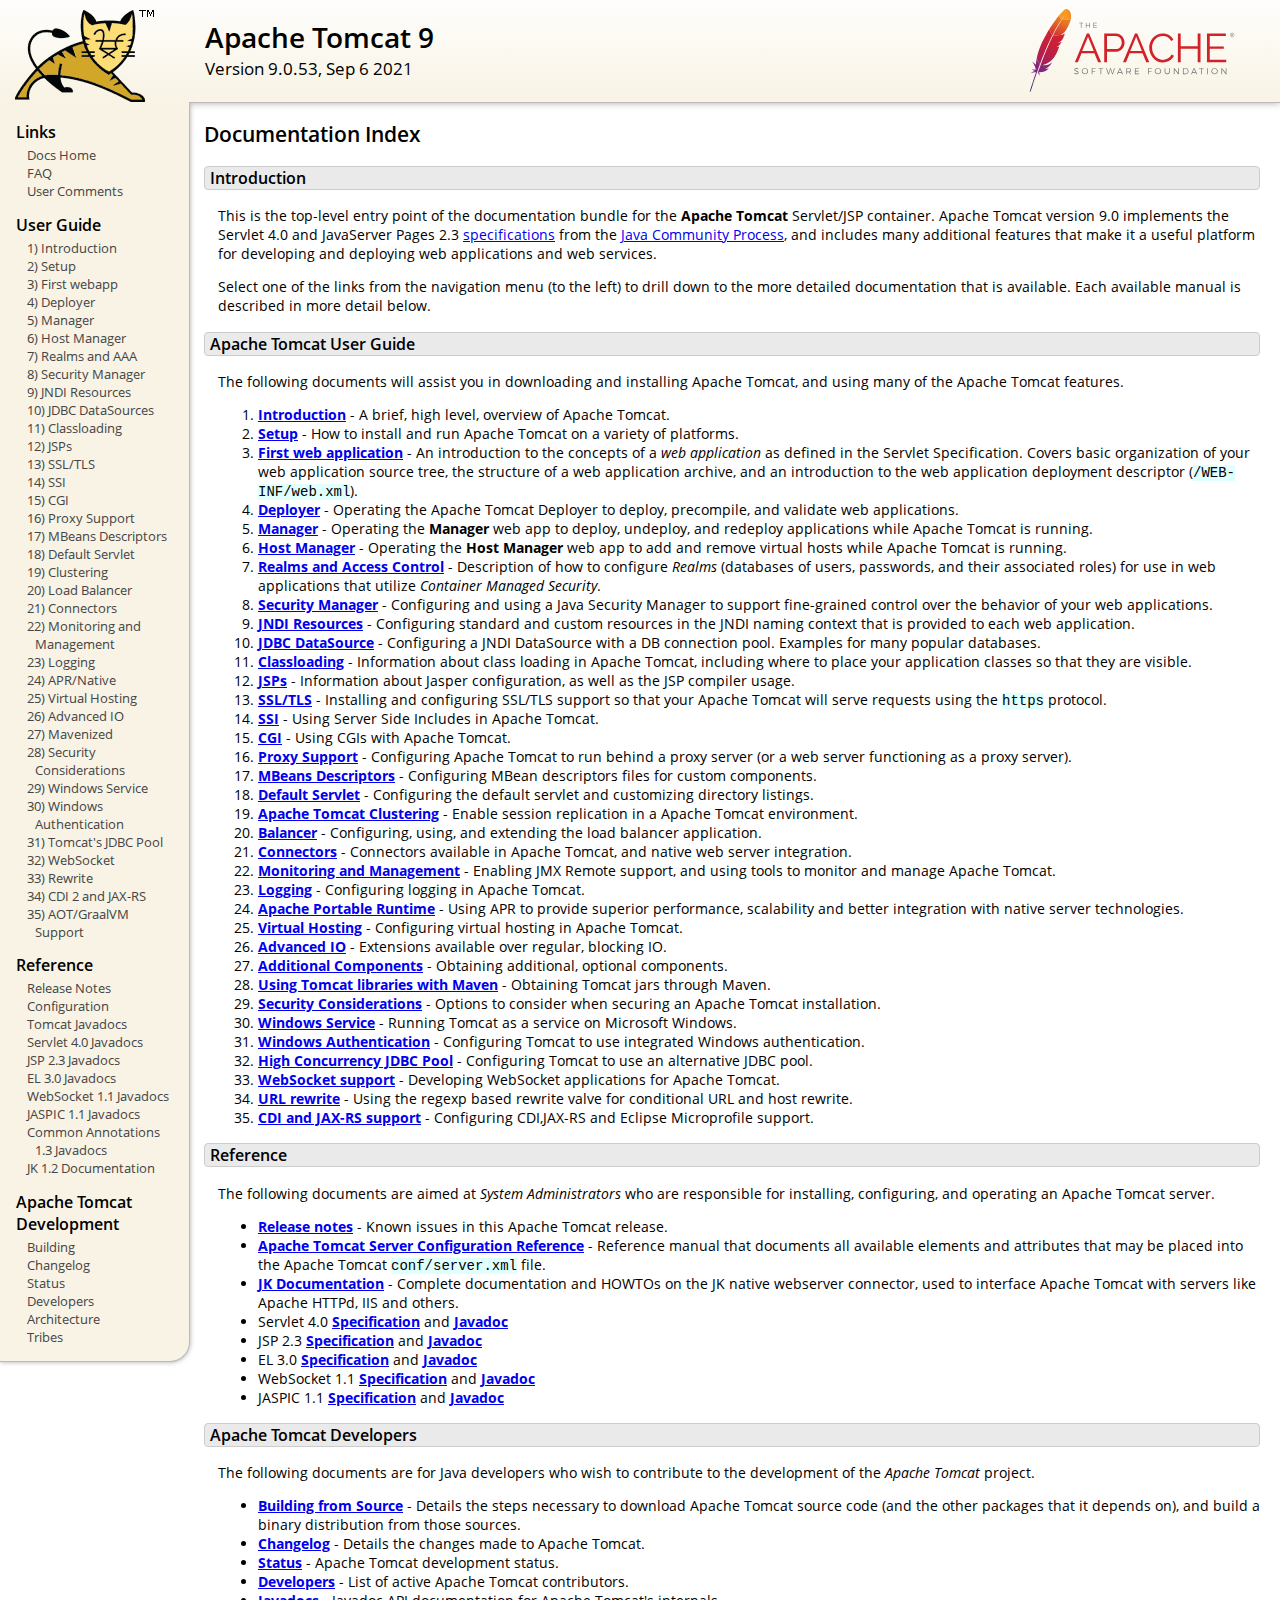
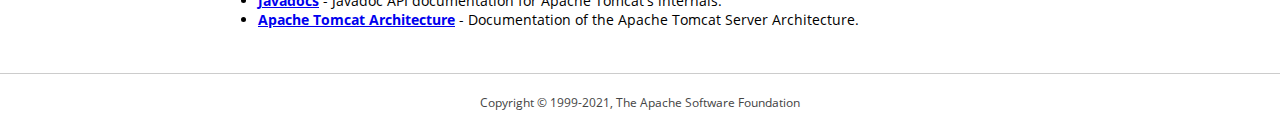
<file: docs/index.html>
<!DOCTYPE html SYSTEM "about:legacy-compat">
<html lang="en"><head><META http-equiv="Content-Type" content="text/html; charset=UTF-8"><link href="./images/docs-stylesheet.css" rel="stylesheet" type="text/css"><title>Apache Tomcat 9 (9.0.53) - Documentation Index</title><meta name="author" content="Craig R. McClanahan"><meta name="author" content="Remy Maucherat"><meta name="author" content="Yoav Shapira"></head><body><div id="wrapper"><header><div id="header"><div><div><div class="logo noPrint"><a href="https://tomcat.apache.org/"><img alt="Tomcat Home" src="./images/tomcat.png"></a></div><div style="height: 1px;"></div><div class="asfLogo noPrint"><a href="https://www.apache.org/" target="_blank"><img src="./images/asf-logo.svg" alt="The Apache Software Foundation" style="width: 266px; height: 83px;"></a></div><h1>Apache Tomcat 9</h1><div class="versionInfo">
            Version 9.0.53,
            <time datetime="2021-09-06">Sep 6 2021</time></div><div style="height: 1px;"></div><div style="clear: left;"></div></div></div></div></header><div id="middle"><div><div id="mainLeft" class="noprint"><div><nav><div><h2>Links</h2><ul><li><a href="index.html">Docs Home</a></li><li><a href="https://wiki.apache.org/tomcat/FAQ">FAQ</a></li><li><a href="#comments_section">User Comments</a></li></ul></div><div><h2>User Guide</h2><ul><li><a href="introduction.html">1) Introduction</a></li><li><a href="setup.html">2) Setup</a></li><li><a href="appdev/index.html">3) First webapp</a></li><li><a href="deployer-howto.html">4) Deployer</a></li><li><a href="manager-howto.html">5) Manager</a></li><li><a href="host-manager-howto.html">6) Host Manager</a></li><li><a href="realm-howto.html">7) Realms and AAA</a></li><li><a href="security-manager-howto.html">8) Security Manager</a></li><li><a href="jndi-resources-howto.html">9) JNDI Resources</a></li><li><a href="jndi-datasource-examples-howto.html">10) JDBC DataSources</a></li><li><a href="class-loader-howto.html">11) Classloading</a></li><li><a href="jasper-howto.html">12) JSPs</a></li><li><a href="ssl-howto.html">13) SSL/TLS</a></li><li><a href="ssi-howto.html">14) SSI</a></li><li><a href="cgi-howto.html">15) CGI</a></li><li><a href="proxy-howto.html">16) Proxy Support</a></li><li><a href="mbeans-descriptors-howto.html">17) MBeans Descriptors</a></li><li><a href="default-servlet.html">18) Default Servlet</a></li><li><a href="cluster-howto.html">19) Clustering</a></li><li><a href="balancer-howto.html">20) Load Balancer</a></li><li><a href="connectors.html">21) Connectors</a></li><li><a href="monitoring.html">22) Monitoring and Management</a></li><li><a href="logging.html">23) Logging</a></li><li><a href="apr.html">24) APR/Native</a></li><li><a href="virtual-hosting-howto.html">25) Virtual Hosting</a></li><li><a href="aio.html">26) Advanced IO</a></li><li><a href="maven-jars.html">27) Mavenized</a></li><li><a href="security-howto.html">28) Security Considerations</a></li><li><a href="windows-service-howto.html">29) Windows Service</a></li><li><a href="windows-auth-howto.html">30) Windows Authentication</a></li><li><a href="jdbc-pool.html">31) Tomcat's JDBC Pool</a></li><li><a href="web-socket-howto.html">32) WebSocket</a></li><li><a href="rewrite.html">33) Rewrite</a></li><li><a href="cdi.html">34) CDI 2 and JAX-RS</a></li><li><a href="graal.html">35) AOT/GraalVM Support</a></li></ul></div><div><h2>Reference</h2><ul><li><a href="RELEASE-NOTES.txt">Release Notes</a></li><li><a href="config/index.html">Configuration</a></li><li><a href="api/index.html">Tomcat Javadocs</a></li><li><a href="servletapi/index.html">Servlet 4.0 Javadocs</a></li><li><a href="jspapi/index.html">JSP 2.3 Javadocs</a></li><li><a href="elapi/index.html">EL 3.0 Javadocs</a></li><li><a href="websocketapi/index.html">WebSocket 1.1 Javadocs</a></li><li><a href="jaspicapi/index.html">JASPIC 1.1 Javadocs</a></li><li><a href="annotationapi/index.html">Common Annotations 1.3 Javadocs</a></li><li><a href="https://tomcat.apache.org/connectors-doc/">JK 1.2 Documentation</a></li></ul></div><div><h2>Apache Tomcat Development</h2><ul><li><a href="building.html">Building</a></li><li><a href="changelog.html">Changelog</a></li><li><a href="https://wiki.apache.org/tomcat/TomcatVersions">Status</a></li><li><a href="developers.html">Developers</a></li><li><a href="architecture/index.html">Architecture</a></li><li><a href="tribes/introduction.html">Tribes</a></li></ul></div></nav></div></div><div id="mainRight"><div id="content"><h2>Documentation Index</h2><h3 id="Introduction">Introduction</h3><div class="text">

<p>This is the top-level entry point of the documentation bundle for the
<strong>Apache Tomcat</strong> Servlet/JSP container.  Apache Tomcat version
9.0 implements the Servlet 4.0 and JavaServer Pages 2.3
<a href="https://wiki.apache.org/tomcat/Specifications">specifications</a> from the
<a href="https://www.jcp.org">Java Community Process</a>, and includes many
additional features that make it a useful platform for developing and deploying
web applications and web services.</p>

<p>Select one of the links from the navigation menu (to the left) to drill
down to the more detailed documentation that is available.  Each available
manual is described in more detail below.</p>

</div><h3 id="Apache_Tomcat_User_Guide">Apache Tomcat User Guide</h3><div class="text">

<p>The following documents will assist you in downloading and installing
Apache Tomcat, and using many of the Apache Tomcat features.</p>

<ol>
<li><a href="introduction.html"><strong>Introduction</strong></a> - A
    brief, high level, overview of Apache Tomcat.</li>
<li><a href="setup.html"><strong>Setup</strong></a> - How to install and run
    Apache Tomcat on a variety of platforms.</li>
<li><a href="appdev/index.html"><strong>First web application</strong></a>
    - An introduction to the concepts of a <em>web application</em> as defined
    in the Servlet Specification.  Covers basic organization of your web application
    source tree, the structure of a web application archive, and an
    introduction to the web application deployment descriptor
    (<code>/WEB-INF/web.xml</code>).</li>
<li><a href="deployer-howto.html"><strong>Deployer</strong></a> -
    Operating the Apache Tomcat Deployer to deploy, precompile, and validate web
    applications.</li>
<li><a href="manager-howto.html"><strong>Manager</strong></a> -
    Operating the <strong>Manager</strong> web app to deploy, undeploy, and
    redeploy applications while Apache Tomcat is running.</li>
<li><a href="host-manager-howto.html"><strong>Host Manager</strong></a> -
    Operating the <strong>Host Manager</strong> web app to add and remove
    virtual hosts while Apache Tomcat is running.</li>
<li><a href="realm-howto.html"><strong>Realms and Access Control</strong></a>
    - Description of how to configure <em>Realms</em> (databases of users,
    passwords, and their associated roles) for use in web applications that
    utilize <em>Container Managed Security</em>.</li>
<li><a href="security-manager-howto.html"><strong>Security Manager</strong></a>
    - Configuring and using a Java Security Manager to
    support fine-grained control over the behavior of your web applications.
    </li>
<li><a href="jndi-resources-howto.html"><strong>JNDI Resources</strong></a>
    - Configuring standard and custom resources in the JNDI naming context
    that is provided to each web application.</li>
<li><a href="jndi-datasource-examples-howto.html">
    <strong>JDBC DataSource</strong></a>
    - Configuring a JNDI DataSource with a DB connection pool.
    Examples for many popular databases.</li>
<li><a href="class-loader-howto.html"><strong>Classloading</strong></a>
    - Information about class loading in Apache Tomcat, including where to place
    your application classes so that they are visible.</li>
<li><a href="jasper-howto.html"><strong>JSPs</strong></a>
    - Information about Jasper configuration, as well as the JSP compiler
    usage.</li>
<li><a href="ssl-howto.html"><strong>SSL/TLS</strong></a> -
    Installing and configuring SSL/TLS support so that your Apache Tomcat will
    serve requests using the <code>https</code> protocol.</li>
<li><a href="ssi-howto.html"><strong>SSI</strong></a> -
    Using Server Side Includes in Apache Tomcat.</li>
<li><a href="cgi-howto.html"><strong>CGI</strong></a> -
    Using CGIs with Apache Tomcat.</li>
<li><a href="proxy-howto.html"><strong>Proxy Support</strong></a> -
    Configuring Apache Tomcat to run behind a proxy server (or a web server
    functioning as a proxy server).</li>
<li><a href="mbeans-descriptors-howto.html"><strong>MBeans Descriptors</strong></a> -
    Configuring MBean descriptors files for custom components.</li>
<li><a href="default-servlet.html"><strong>Default Servlet</strong></a> -
    Configuring the default servlet and customizing directory listings.</li>
<li><a href="cluster-howto.html"><strong>Apache Tomcat Clustering</strong></a> -
    Enable session replication in a Apache Tomcat environment.</li>
<li><a href="balancer-howto.html"><strong>Balancer</strong></a> -
    Configuring, using, and extending the load balancer application.</li>
<li><a href="connectors.html"><strong>Connectors</strong></a> -
    Connectors available in Apache Tomcat, and native web server integration.</li>
<li><a href="monitoring.html"><strong>Monitoring and Management</strong></a> -
    Enabling JMX Remote support, and using tools to monitor and manage Apache Tomcat.</li>
<li><a href="logging.html"><strong>Logging</strong></a> -
    Configuring logging in Apache Tomcat.</li>
<li><a href="apr.html"><strong>Apache Portable Runtime</strong></a> -
    Using APR to provide superior performance, scalability and better
    integration with native server technologies.</li>
<li><a href="virtual-hosting-howto.html"><strong>Virtual Hosting</strong></a> -
    Configuring virtual hosting in Apache Tomcat.</li>
<li><a href="aio.html"><strong>Advanced IO</strong></a> -
    Extensions available over regular, blocking IO.</li>
<li><a href="extras.html"><strong>Additional Components</strong></a> -
    Obtaining additional, optional components.</li>
<li><a href="maven-jars.html"><strong>Using Tomcat libraries with Maven</strong></a> -
    Obtaining Tomcat jars through Maven.</li>
<li><a href="security-howto.html"><strong>Security Considerations</strong></a> -
    Options to consider when securing an Apache Tomcat installation.</li>
<li><a href="windows-service-howto.html"><strong>Windows Service</strong></a> -
    Running Tomcat as a service on Microsoft Windows.</li>
<li><a href="windows-auth-howto.html"><strong>Windows Authentication</strong></a> -
    Configuring Tomcat to use integrated Windows authentication.</li>
<li><a href="jdbc-pool.html"><strong>High Concurrency JDBC Pool</strong></a> -
    Configuring Tomcat to use an alternative JDBC pool.</li>
<li><a href="web-socket-howto.html"><strong>WebSocket support</strong></a> -
    Developing WebSocket applications for Apache Tomcat.</li>
<li><a href="rewrite.html"><strong>URL rewrite</strong></a> -
    Using the regexp based rewrite valve for conditional URL and host rewrite.</li>
<li><a href="cdi.html"><strong>CDI and JAX-RS support</strong></a> -
    Configuring CDI,JAX-RS and Eclipse Microprofile support.</li>
</ol>

</div><h3 id="Reference">Reference</h3><div class="text">

<p>The following documents are aimed at <em>System Administrators</em> who
are responsible for installing, configuring, and operating an Apache Tomcat server.
</p>
<ul>
<li><a href="RELEASE-NOTES.txt"><strong>Release notes</strong></a>
    - Known issues in this Apache Tomcat release.
    </li>
<li><a href="config/index.html"><strong>Apache Tomcat Server Configuration Reference</strong></a>
    - Reference manual that documents all available elements and attributes
      that may be placed into the Apache Tomcat <code>conf/server.xml</code> file.
    </li>
<li><a href="https://tomcat.apache.org/connectors-doc/index.html"><strong>JK Documentation</strong></a>
    - Complete documentation and HOWTOs on the JK native webserver connector,
      used to interface Apache Tomcat with servers like Apache HTTPd, IIS
      and others.</li>
<li>Servlet 4.0
    <a href="https://jcp.org/aboutJava/communityprocess/final/jsr369/index.html">
    <strong>Specification</strong></a> and
    <a href="https://javaee.github.io/javaee-spec/javadocs/javax/servlet/package-summary.html">
    <strong>Javadoc</strong></a>
    </li>
<li>JSP 2.3
    <a href="https://jcp.org/aboutJava/communityprocess/mrel/jsr245/index2.html">
    <strong>Specification</strong></a> and
    <a href="http://docs.oracle.com/javaee/7/api/javax/servlet/jsp/package-summary.html">
    <strong>Javadoc</strong></a>
    </li>
<li>EL 3.0
    <a href="https://jcp.org/aboutJava/communityprocess/final/jsr341/index.html">
    <strong>Specification</strong></a> and
    <a href="http://docs.oracle.com/javaee/7/api/javax/el/package-summary.html">
    <strong>Javadoc</strong></a>
    </li>
<li>WebSocket 1.1
    <a href="https://jcp.org/aboutJava/communityprocess/mrel/jsr356/index.html">
    <strong>Specification</strong></a> and
    <a href="http://docs.oracle.com/javaee/7/api/javax/websocket/package-summary.html">
    <strong>Javadoc</strong></a>
    </li>
<li>JASPIC 1.1
    <a href="https://jcp.org/aboutJava/communityprocess/mrel/jsr196/index.html">
    <strong>Specification</strong></a> and
    <a href="http://docs.oracle.com/javaee/7/api/javax/security/auth/message/package-summary.html">
    <strong>Javadoc</strong></a>
    </li>
</ul>

</div><h3 id="Apache_Tomcat_Developers">Apache Tomcat Developers</h3><div class="text">

<p>The following documents are for Java developers who wish to contribute to
the development of the <em>Apache Tomcat</em> project.</p>
<ul>
<li><a href="building.html"><strong>Building from Source</strong></a> -
    Details the steps necessary to download Apache Tomcat source code (and the
    other packages that it depends on), and build a binary distribution from
    those sources.
    </li>
<li><a href="changelog.html"><strong>Changelog</strong></a> - Details the
    changes made to Apache Tomcat.
    </li>
<li><a href="https://wiki.apache.org/tomcat/TomcatVersions"><strong>Status</strong></a> -
    Apache Tomcat development status.
    </li>
<li><a href="developers.html"><strong>Developers</strong></a> - List of active
    Apache Tomcat contributors.
    </li>
<li><a href="api/index.html"><strong>Javadocs</strong></a>
    - Javadoc API documentation for Apache Tomcat's internals.</li>
<li><a href="architecture/index.html"><strong>Apache Tomcat Architecture</strong></a>
    - Documentation of the Apache Tomcat Server Architecture.</li>
</ul>

</div></div></div></div></div><footer><div id="footer">
    Copyright &copy; 1999-2021, The Apache Software Foundation
    </div></footer></div></body></html>
</file>
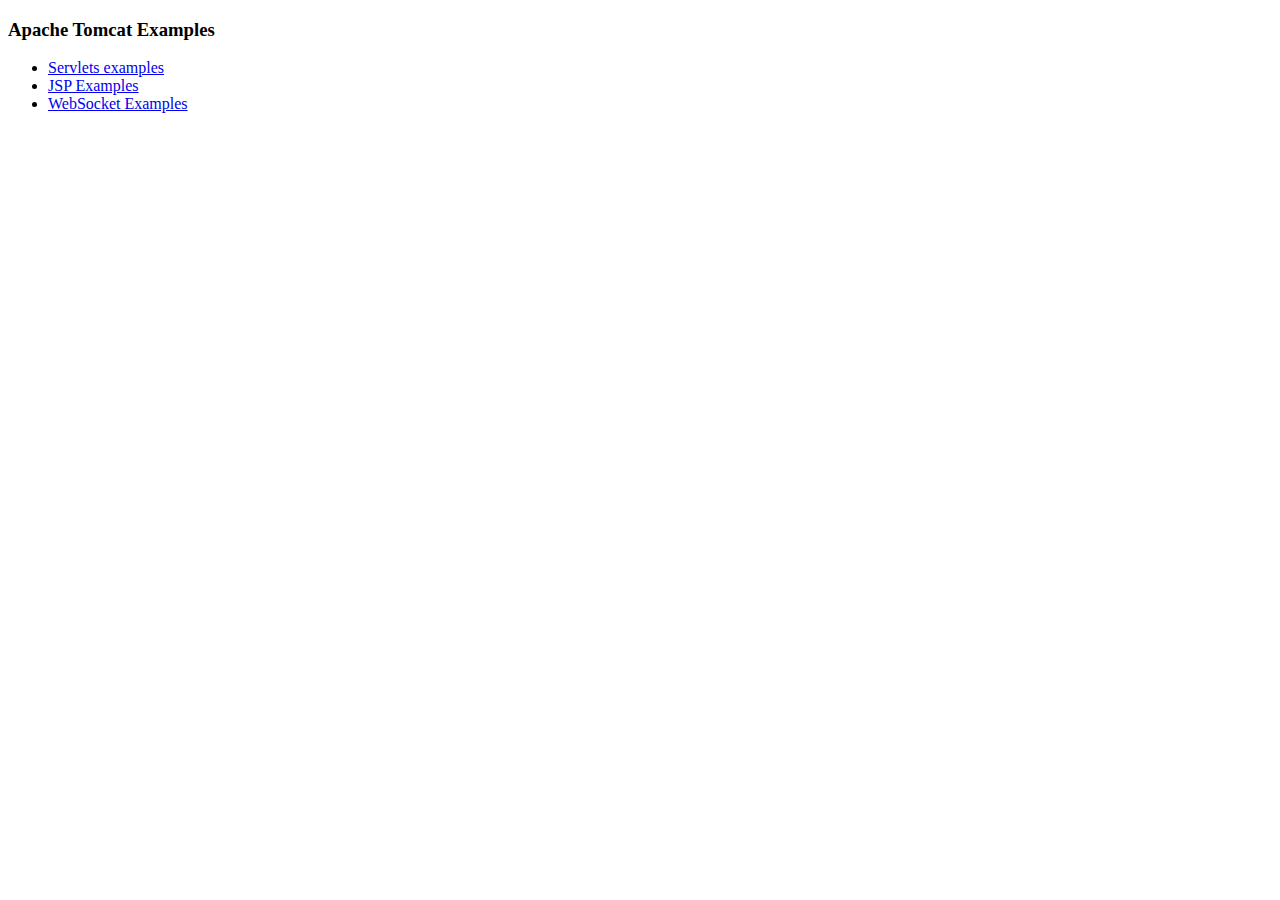
<file: examples/index.html>
<!--
  Licensed to the Apache Software Foundation (ASF) under one or more
  contributor license agreements.  See the NOTICE file distributed with
  this work for additional information regarding copyright ownership.
  The ASF licenses this file to You under the Apache License, Version 2.0
  (the "License"); you may not use this file except in compliance with
  the License.  You may obtain a copy of the License at

      http://www.apache.org/licenses/LICENSE-2.0

  Unless required by applicable law or agreed to in writing, software
  distributed under the License is distributed on an "AS IS" BASIS,
  WITHOUT WARRANTIES OR CONDITIONS OF ANY KIND, either express or implied.
  See the License for the specific language governing permissions and
  limitations under the License.
-->
<!DOCTYPE HTML><html lang="en"><head>
<meta charset="UTF-8">
<title>Apache Tomcat Examples</title>
</head>
<body>
<p>
<h3>Apache Tomcat Examples</H3>
<p></p>
<ul>
<li><a href="servlets">Servlets examples</a></li>
<li><a href="jsp">JSP Examples</a></li>
<li><a href="websocket/index.xhtml">WebSocket Examples</a></li>
</ul>
</body></html>
</file>
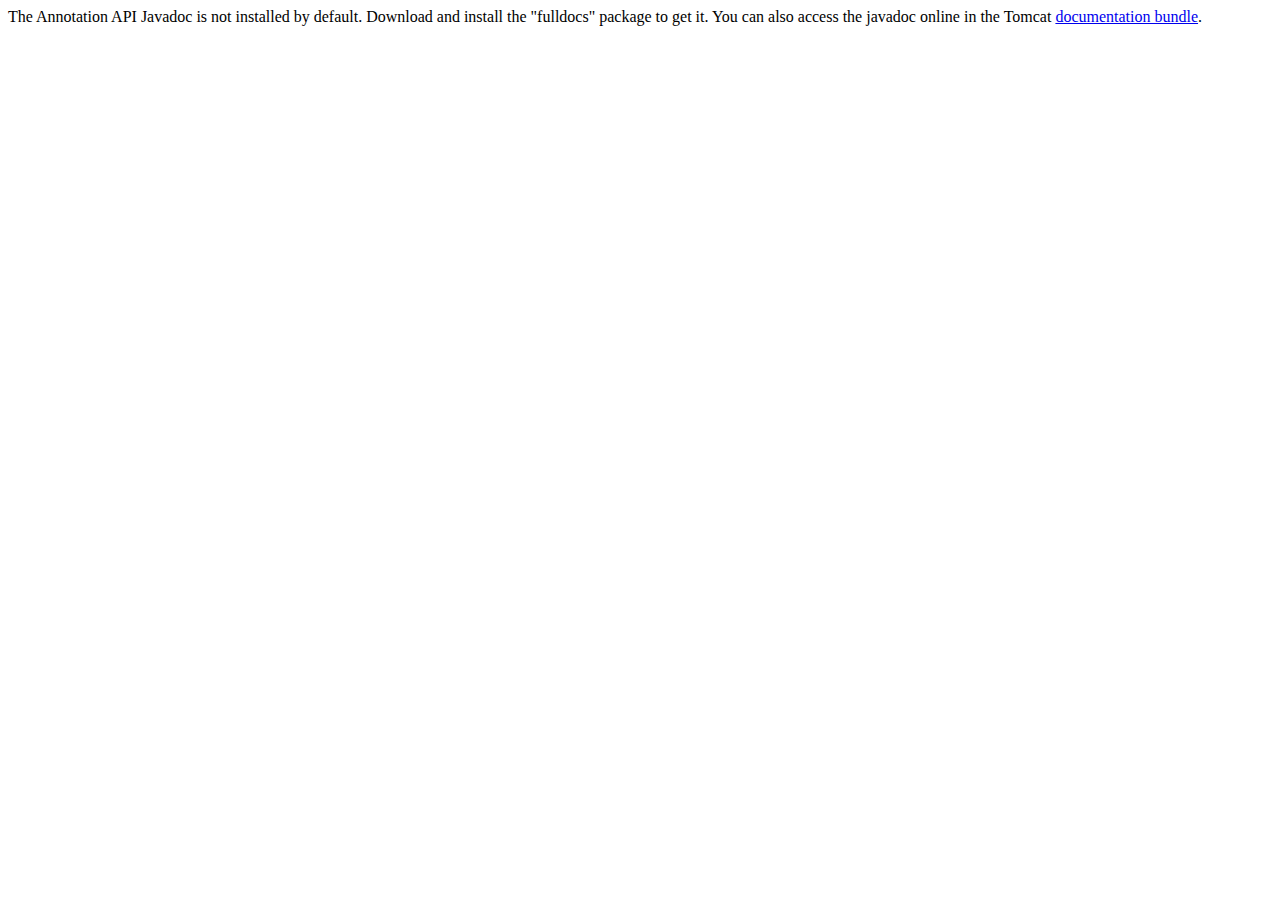
<file: docs/annotationapi/index.html>
<!--
  Licensed to the Apache Software Foundation (ASF) under one or more
  contributor license agreements.  See the NOTICE file distributed with
  this work for additional information regarding copyright ownership.
  The ASF licenses this file to You under the Apache License, Version 2.0
  (the "License"); you may not use this file except in compliance with
  the License.  You may obtain a copy of the License at

      http://www.apache.org/licenses/LICENSE-2.0

  Unless required by applicable law or agreed to in writing, software
  distributed under the License is distributed on an "AS IS" BASIS,
  WITHOUT WARRANTIES OR CONDITIONS OF ANY KIND, either express or implied.
  See the License for the specific language governing permissions and
  limitations under the License.
-->
<!DOCTYPE html>
<html>
<head>
    <meta charset="UTF-8" />
    <title>API docs</title>
</head>

<body>

The Annotation API Javadoc is not installed by default. Download and install
the "fulldocs" package to get it.

You can also access the javadoc online in the Tomcat
<a href="https://tomcat.apache.org/tomcat-9.0-doc/">
    documentation bundle</a>.

</body>
</html>
</file>
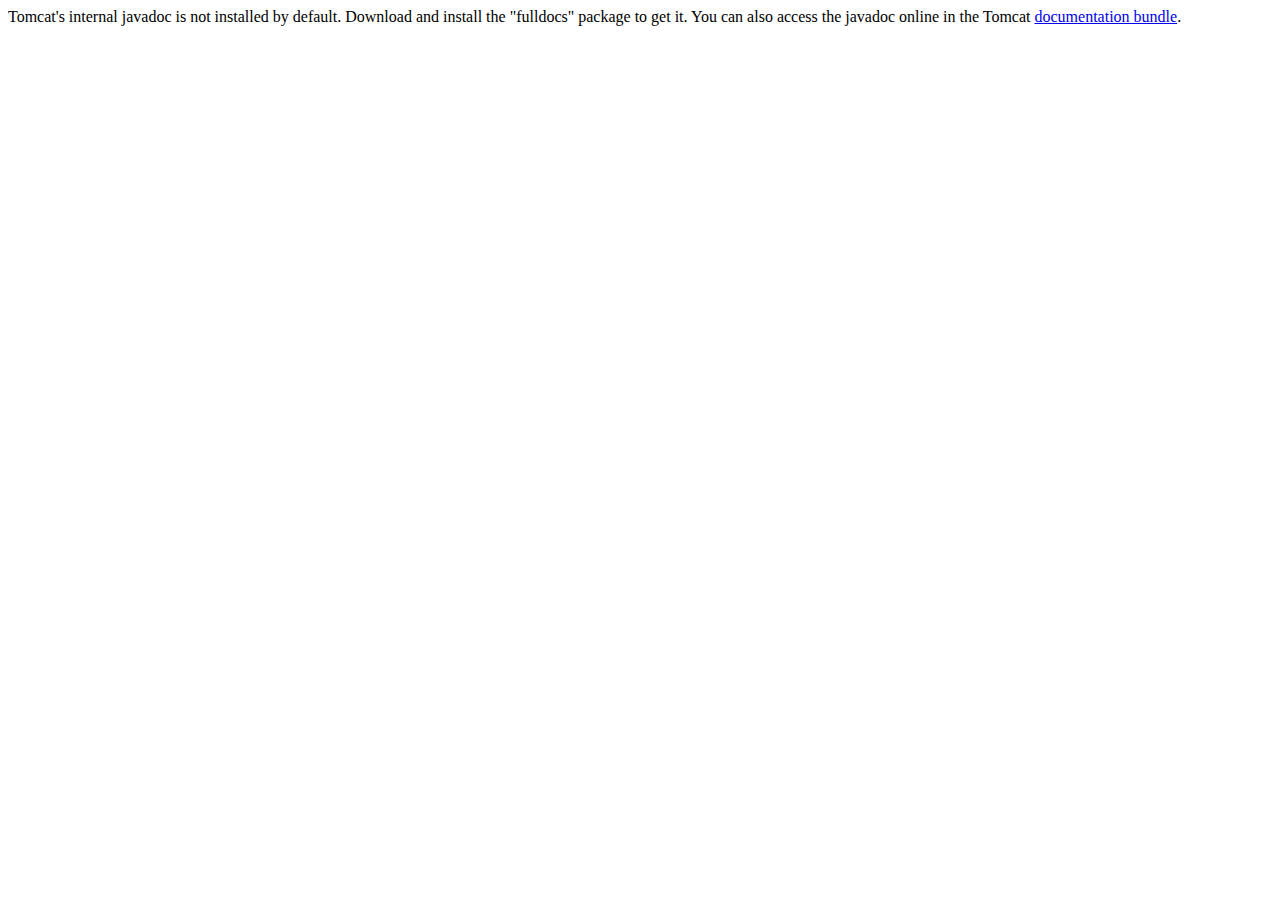
<file: docs/api/index.html>
<!--
  Licensed to the Apache Software Foundation (ASF) under one or more
  contributor license agreements.  See the NOTICE file distributed with
  this work for additional information regarding copyright ownership.
  The ASF licenses this file to You under the Apache License, Version 2.0
  (the "License"); you may not use this file except in compliance with
  the License.  You may obtain a copy of the License at

      http://www.apache.org/licenses/LICENSE-2.0

  Unless required by applicable law or agreed to in writing, software
  distributed under the License is distributed on an "AS IS" BASIS,
  WITHOUT WARRANTIES OR CONDITIONS OF ANY KIND, either express or implied.
  See the License for the specific language governing permissions and
  limitations under the License.
-->
<!DOCTYPE html>
<html>
    <head>
    <meta charset="UTF-8" />
    <title>API docs</title>
</head>

<body>

Tomcat's internal javadoc is not installed by default. Download and install
the "fulldocs" package to get it.

You can also access the javadoc online in the Tomcat
<a href="https://tomcat.apache.org/tomcat-9.0-doc/">
documentation bundle</a>.

</body>
</html>
</file>
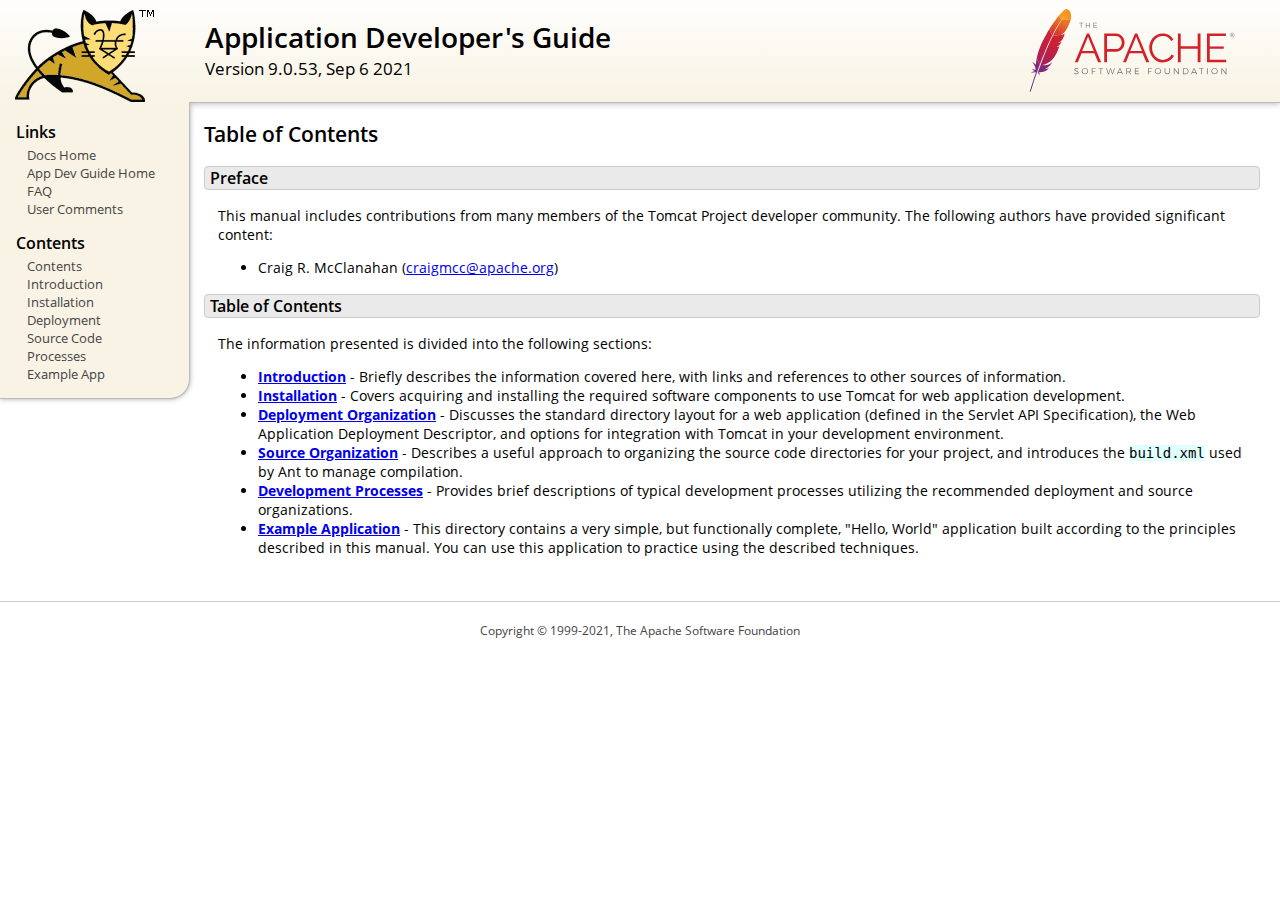
<file: docs/appdev/index.html>
<!DOCTYPE html SYSTEM "about:legacy-compat">
<html lang="en"><head><META http-equiv="Content-Type" content="text/html; charset=UTF-8"><link href="../images/docs-stylesheet.css" rel="stylesheet" type="text/css"><title>Application Developer's Guide (9.0.53) - Table of Contents</title><meta name="author" content="Craig R. McClanahan"></head><body><div id="wrapper"><header><div id="header"><div><div><div class="logo noPrint"><a href="https://tomcat.apache.org/"><img alt="Tomcat Home" src="../images/tomcat.png"></a></div><div style="height: 1px;"></div><div class="asfLogo noPrint"><a href="https://www.apache.org/" target="_blank"><img src="../images/asf-logo.svg" alt="The Apache Software Foundation" style="width: 266px; height: 83px;"></a></div><h1>Application Developer's Guide</h1><div class="versionInfo">
            Version 9.0.53,
            <time datetime="2021-09-06">Sep 6 2021</time></div><div style="height: 1px;"></div><div style="clear: left;"></div></div></div></div></header><div id="middle"><div><div id="mainLeft" class="noprint"><div><nav><div><h2>Links</h2><ul><li><a href="../index.html">Docs Home</a></li><li><a href="index.html">App Dev Guide Home</a></li><li><a href="https://wiki.apache.org/tomcat/FAQ">FAQ</a></li><li><a href="#comments_section">User Comments</a></li></ul></div><div><h2>Contents</h2><ul><li><a href="index.html">Contents</a></li><li><a href="introduction.html">Introduction</a></li><li><a href="installation.html">Installation</a></li><li><a href="deployment.html">Deployment</a></li><li><a href="source.html">Source Code</a></li><li><a href="processes.html">Processes</a></li><li><a href="sample/">Example App</a></li></ul></div></nav></div></div><div id="mainRight"><div id="content"><h2>Table of Contents</h2><h3 id="Preface">Preface</h3><div class="text">

<p>This manual includes contributions from many members of the Tomcat Project
developer community.  The following authors have provided significant content:
</p>
<ul>
<li>Craig R. McClanahan
    (<a href="mailto:craigmcc@apache.org">craigmcc@apache.org</a>)</li>
</ul>

</div><h3 id="Table_of_Contents">Table of Contents</h3><div class="text">

<p>The information presented is divided into the following sections:</p>
<ul>
<li><a href="introduction.html"><strong>Introduction</strong></a> -
    Briefly describes the information covered here, with
    links and references to other sources of information.</li>
<li><a href="installation.html"><strong>Installation</strong></a> -
    Covers acquiring and installing the required software
    components to use Tomcat for web application development.</li>
<li><a href="deployment.html"><strong>Deployment Organization</strong></a> -
    Discusses the standard directory layout for a web application
    (defined in the Servlet API Specification), the Web Application
    Deployment Descriptor, and options for integration with Tomcat
    in your development environment.</li>
<li><a href="source.html"><strong>Source Organization</strong></a> -
    Describes a useful approach to organizing the source code
    directories for your project, and introduces the
    <code>build.xml</code> used by Ant to manage compilation.</li>
<li><a href="processes.html"><strong>Development Processes</strong></a> -
    Provides brief descriptions of typical development processes
    utilizing the recommended deployment and source organizations.</li>
<li><a href="sample/" target="_blank"><strong>Example Application</strong></a> -
    This directory contains a very simple, but functionally complete,
    "Hello, World" application built according to the principles
    described in this manual.  You can use this application to
    practice using the described techniques.</li>
</ul>

</div></div></div></div></div><footer><div id="footer">
    Copyright &copy; 1999-2021, The Apache Software Foundation
    </div></footer></div></body></html>
</file>
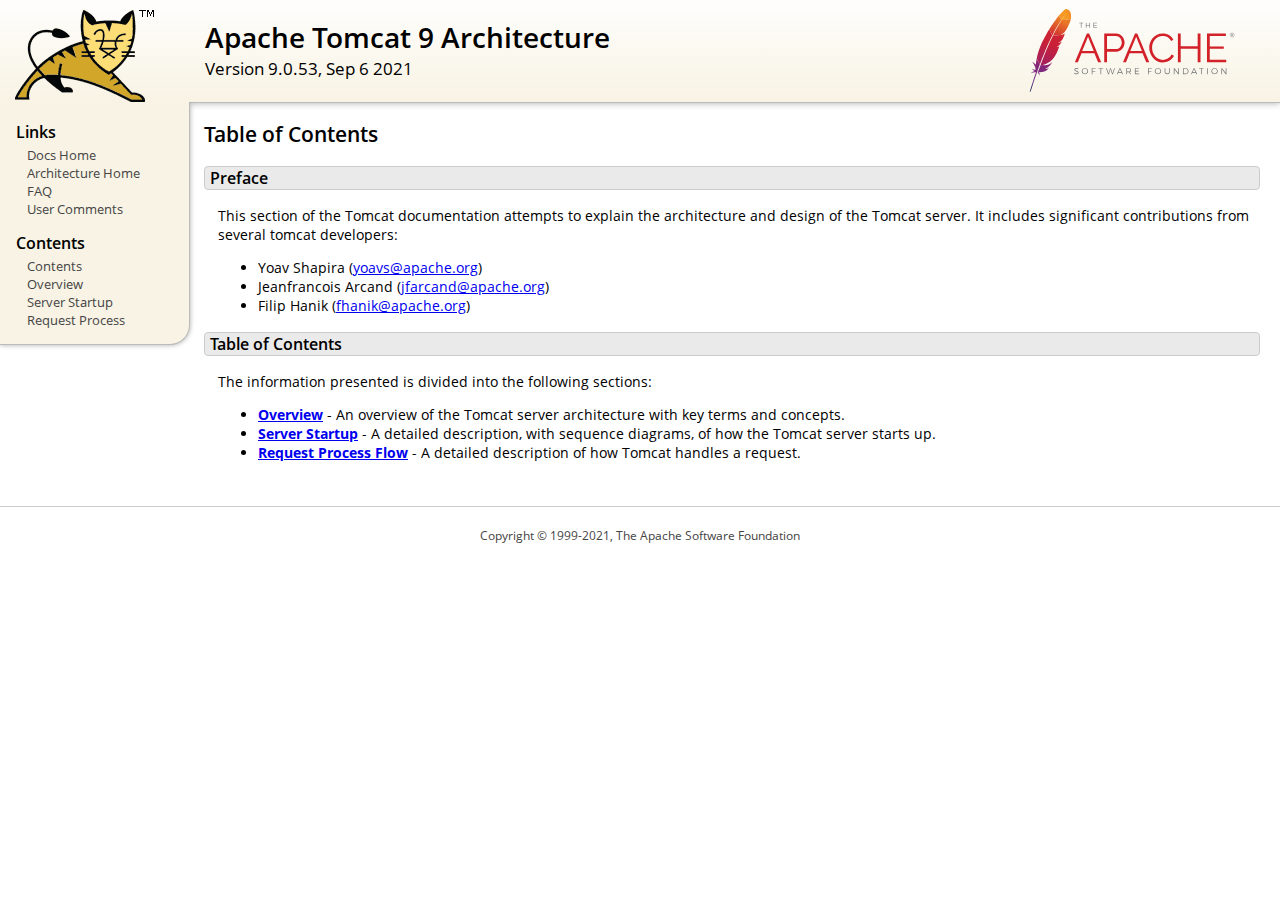
<file: docs/architecture/index.html>
<!DOCTYPE html SYSTEM "about:legacy-compat">
<html lang="en"><head><META http-equiv="Content-Type" content="text/html; charset=UTF-8"><link href="../images/docs-stylesheet.css" rel="stylesheet" type="text/css"><title>Apache Tomcat 9 Architecture (9.0.53) - Table of Contents</title><meta name="author" content="Yoav Shapira"></head><body><div id="wrapper"><header><div id="header"><div><div><div class="logo noPrint"><a href="https://tomcat.apache.org/"><img alt="Tomcat Home" src="../images/tomcat.png"></a></div><div style="height: 1px;"></div><div class="asfLogo noPrint"><a href="https://www.apache.org/" target="_blank"><img src="../images/asf-logo.svg" alt="The Apache Software Foundation" style="width: 266px; height: 83px;"></a></div><h1>Apache Tomcat 9 Architecture</h1><div class="versionInfo">
            Version 9.0.53,
            <time datetime="2021-09-06">Sep 6 2021</time></div><div style="height: 1px;"></div><div style="clear: left;"></div></div></div></div></header><div id="middle"><div><div id="mainLeft" class="noprint"><div><nav><div><h2>Links</h2><ul><li><a href="../index.html">Docs Home</a></li><li><a href="index.html">Architecture Home</a></li><li><a href="https://wiki.apache.org/tomcat/FAQ">FAQ</a></li><li><a href="#comments_section">User Comments</a></li></ul></div><div><h2>Contents</h2><ul><li><a href="index.html">Contents</a></li><li><a href="overview.html">Overview</a></li><li><a href="startup.html">Server Startup</a></li><li><a href="requestProcess.html">Request Process</a></li></ul></div></nav></div></div><div id="mainRight"><div id="content"><h2>Table of Contents</h2><h3 id="Preface">Preface</h3><div class="text">

<p>This section of the Tomcat documentation attempts to explain
the architecture and design of the Tomcat server.  It includes significant
contributions from several tomcat developers:
</p>
<ul>
<li>Yoav Shapira
    (<a href="mailto:yoavs@apache.org">yoavs@apache.org</a>)</li>
<li>Jeanfrancois Arcand
    (<a href="mailto:jfarcand@apache.org">jfarcand@apache.org</a>)</li>
<li>Filip Hanik
    (<a href="mailto:fhanik@apache.org">fhanik@apache.org</a>)</li>
</ul>

</div><h3 id="Table_of_Contents">Table of Contents</h3><div class="text">

<p>The information presented is divided into the following sections:</p>
<ul>
<li><a href="overview.html"><strong>Overview</strong></a> -
    An overview of the Tomcat server architecture with key terms
    and concepts.</li>
<li><a href="startup.html"><strong>Server Startup</strong></a> -
    A detailed description, with sequence diagrams, of how the Tomcat
    server starts up.</li>
<li><a href="requestProcess.html"><strong>Request Process Flow</strong></a> -
    A detailed description of how Tomcat handles a request.</li>
</ul>

</div></div></div></div></div><footer><div id="footer">
    Copyright &copy; 1999-2021, The Apache Software Foundation
    </div></footer></div></body></html>
</file>
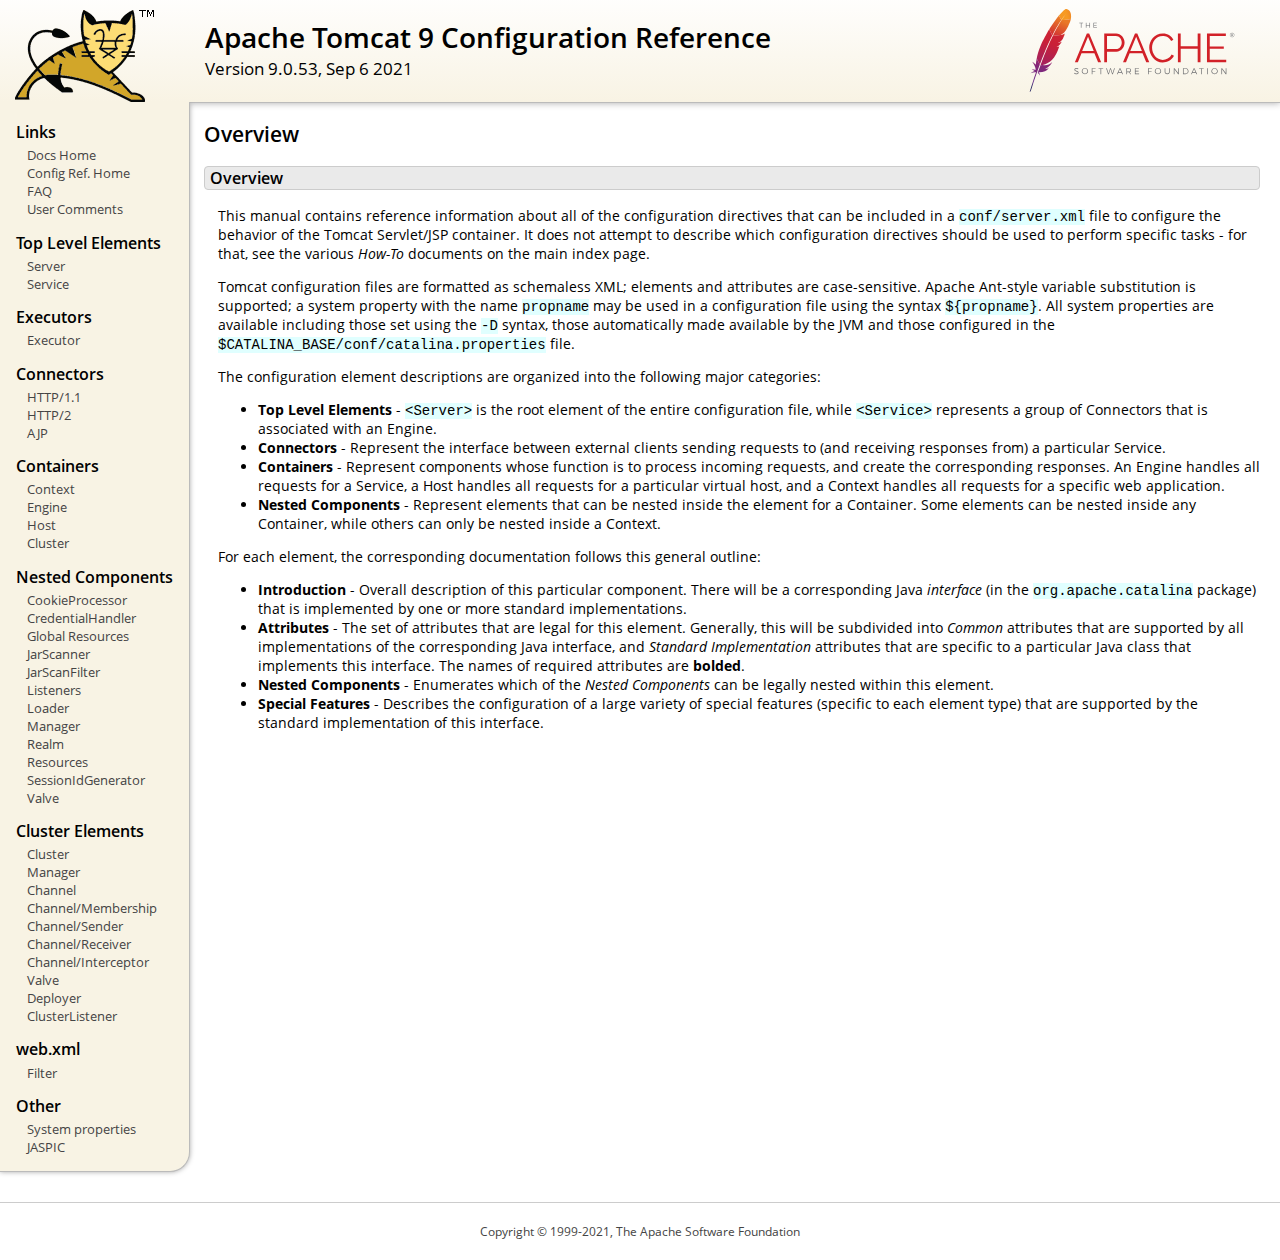
<file: docs/config/index.html>
<!DOCTYPE html SYSTEM "about:legacy-compat">
<html lang="en"><head><META http-equiv="Content-Type" content="text/html; charset=UTF-8"><link href="../images/docs-stylesheet.css" rel="stylesheet" type="text/css"><title>Apache Tomcat 9 Configuration Reference (9.0.53) - Overview</title><meta name="author" content="Craig R. McClanahan"></head><body><div id="wrapper"><header><div id="header"><div><div><div class="logo noPrint"><a href="https://tomcat.apache.org/"><img alt="Tomcat Home" src="../images/tomcat.png"></a></div><div style="height: 1px;"></div><div class="asfLogo noPrint"><a href="https://www.apache.org/" target="_blank"><img src="../images/asf-logo.svg" alt="The Apache Software Foundation" style="width: 266px; height: 83px;"></a></div><h1>Apache Tomcat 9 Configuration Reference</h1><div class="versionInfo">
            Version 9.0.53,
            <time datetime="2021-09-06">Sep 6 2021</time></div><div style="height: 1px;"></div><div style="clear: left;"></div></div></div></div></header><div id="middle"><div><div id="mainLeft" class="noprint"><div><nav><div><h2>Links</h2><ul><li><a href="../index.html">Docs Home</a></li><li><a href="index.html">Config Ref. Home</a></li><li><a href="https://wiki.apache.org/tomcat/FAQ">FAQ</a></li><li><a href="#comments_section">User Comments</a></li></ul></div><div><h2>Top Level Elements</h2><ul><li><a href="server.html">Server</a></li><li><a href="service.html">Service</a></li></ul></div><div><h2>Executors</h2><ul><li><a href="executor.html">Executor</a></li></ul></div><div><h2>Connectors</h2><ul><li><a href="http.html">HTTP/1.1</a></li><li><a href="http2.html">HTTP/2</a></li><li><a href="ajp.html">AJP</a></li></ul></div><div><h2>Containers</h2><ul><li><a href="context.html">Context</a></li><li><a href="engine.html">Engine</a></li><li><a href="host.html">Host</a></li><li><a href="cluster.html">Cluster</a></li></ul></div><div><h2>Nested Components</h2><ul><li><a href="cookie-processor.html">CookieProcessor</a></li><li><a href="credentialhandler.html">CredentialHandler</a></li><li><a href="globalresources.html">Global Resources</a></li><li><a href="jar-scanner.html">JarScanner</a></li><li><a href="jar-scan-filter.html">JarScanFilter</a></li><li><a href="listeners.html">Listeners</a></li><li><a href="loader.html">Loader</a></li><li><a href="manager.html">Manager</a></li><li><a href="realm.html">Realm</a></li><li><a href="resources.html">Resources</a></li><li><a href="sessionidgenerator.html">SessionIdGenerator</a></li><li><a href="valve.html">Valve</a></li></ul></div><div><h2>Cluster Elements</h2><ul><li><a href="cluster.html">Cluster</a></li><li><a href="cluster-manager.html">Manager</a></li><li><a href="cluster-channel.html">Channel</a></li><li><a href="cluster-membership.html">Channel/Membership</a></li><li><a href="cluster-sender.html">Channel/Sender</a></li><li><a href="cluster-receiver.html">Channel/Receiver</a></li><li><a href="cluster-interceptor.html">Channel/Interceptor</a></li><li><a href="cluster-valve.html">Valve</a></li><li><a href="cluster-deployer.html">Deployer</a></li><li><a href="cluster-listener.html">ClusterListener</a></li></ul></div><div><h2>web.xml</h2><ul><li><a href="filter.html">Filter</a></li></ul></div><div><h2>Other</h2><ul><li><a href="systemprops.html">System properties</a></li><li><a href="jaspic.html">JASPIC</a></li></ul></div></nav></div></div><div id="mainRight"><div id="content"><h2>Overview</h2><h3 id="Overview">Overview</h3><div class="text">

<p>This manual contains reference information about all of the configuration
directives that can be included in a <code>conf/server.xml</code> file to
configure the behavior of the Tomcat Servlet/JSP container.  It does not
attempt to describe which configuration directives should be used to perform
specific tasks - for that, see the various <em>How-To</em> documents on the
main index page.</p>

<p>Tomcat configuration files are formatted as schemaless XML; elements and
attributes are case-sensitive. Apache Ant-style variable substitution
is supported; a system property with the name <code>propname</code> may be
used in a configuration file using the syntax <code>${propname}</code>. All
system properties are available including those set using the <code>-D</code>
syntax, those automatically made available by the JVM and those configured in
the <code>$CATALINA_BASE/conf/catalina.properties</code> file.
</p>

<p>The configuration element descriptions are organized into the following
major categories:</p>
<ul>
<li><strong>Top Level Elements</strong> - <code>&lt;Server&gt;</code> is the
    root element of the entire configuration file, while
    <code>&lt;Service&gt;</code> represents a group of Connectors that is
    associated with an Engine.</li>
<li><strong>Connectors</strong> - Represent the interface between external
    clients sending requests to (and receiving responses from) a particular
    Service.</li>
<li><strong>Containers</strong> - Represent components whose function is to
    process incoming requests, and create the corresponding responses.
    An Engine handles all requests for a Service, a Host handles all requests
    for a particular virtual host, and a Context handles all requests for a
    specific web application.</li>
<li><strong>Nested Components</strong> - Represent elements that can be
    nested inside the element for a Container.  Some elements can be nested
    inside any Container, while others can only be nested inside a
    Context.</li>
</ul>

<p>For each element, the corresponding documentation follows this general
outline:</p>
<ul>
<li><strong>Introduction</strong> - Overall description of this particular
    component.  There will be a corresponding Java <em>interface</em> (in
    the <code>org.apache.catalina</code> package) that is implemented by one
    or more standard implementations.</li>
<li><strong>Attributes</strong> - The set of attributes that are legal for
    this element.  Generally, this will be subdivided into <em>Common</em>
    attributes that are supported by all implementations of the corresponding
    Java interface, and <em>Standard Implementation</em> attributes that are
    specific to a particular Java class that implements this interface.
    The names of required attributes are <strong>bolded</strong>.</li>
<li><strong>Nested Components</strong> - Enumerates which of the <em>Nested
    Components</em> can be legally nested within this element.</li>
<li><strong>Special Features</strong> - Describes the configuration of a large
    variety of special features (specific to each element type) that are
    supported by the standard implementation of this interface.</li>
</ul>

</div></div></div></div></div><footer><div id="footer">
    Copyright &copy; 1999-2021, The Apache Software Foundation
    </div></footer></div></body></html>
</file>
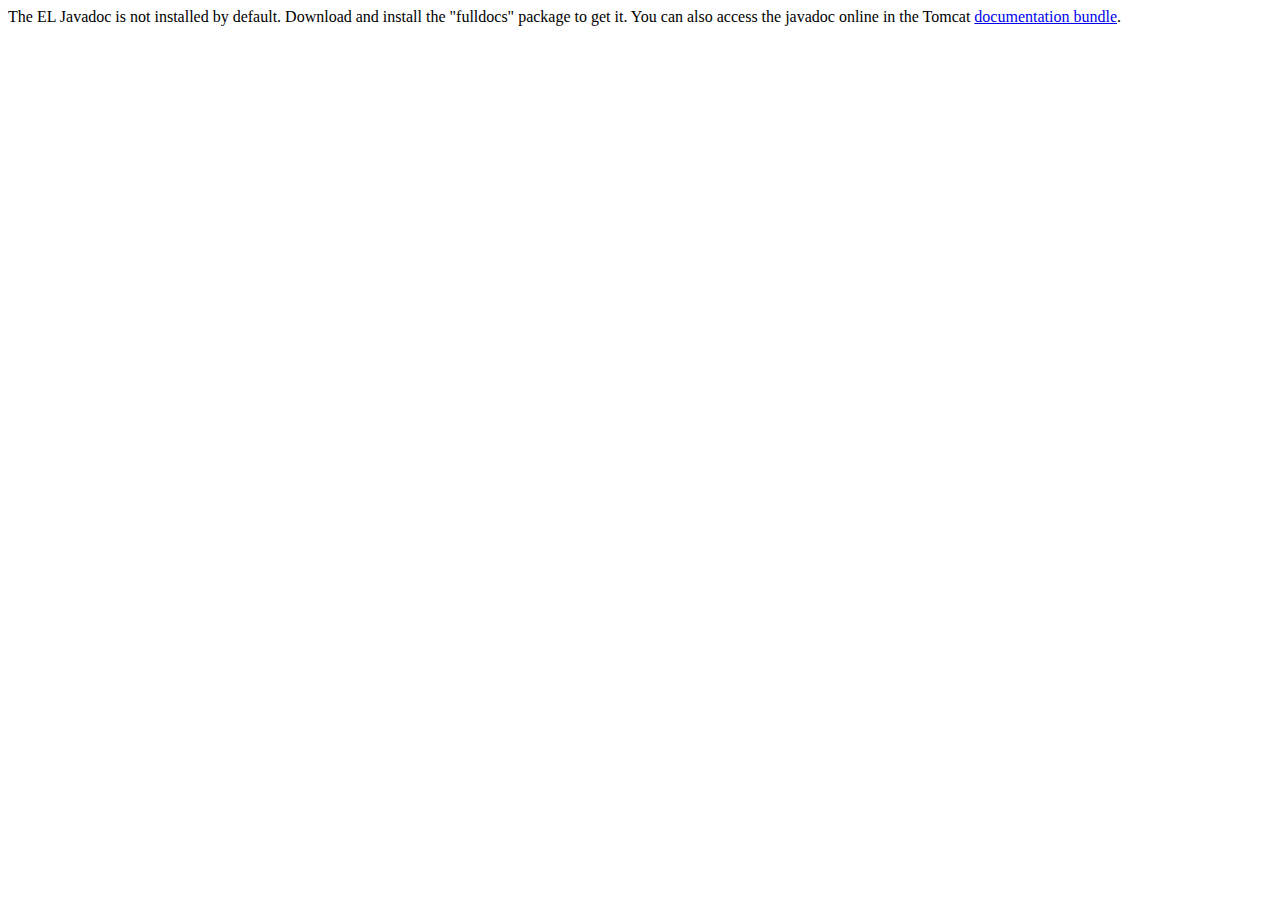
<file: docs/elapi/index.html>
<!--
  Licensed to the Apache Software Foundation (ASF) under one or more
  contributor license agreements.  See the NOTICE file distributed with
  this work for additional information regarding copyright ownership.
  The ASF licenses this file to You under the Apache License, Version 2.0
  (the "License"); you may not use this file except in compliance with
  the License.  You may obtain a copy of the License at

      http://www.apache.org/licenses/LICENSE-2.0

  Unless required by applicable law or agreed to in writing, software
  distributed under the License is distributed on an "AS IS" BASIS,
  WITHOUT WARRANTIES OR CONDITIONS OF ANY KIND, either express or implied.
  See the License for the specific language governing permissions and
  limitations under the License.
-->
<!DOCTYPE html>
<html>
    <head>
    <meta charset="UTF-8" />
    <title>API docs</title>
</head>

<body>

The EL Javadoc is not installed by default. Download and install
the "fulldocs" package to get it.

You can also access the javadoc online in the Tomcat
<a href="https://tomcat.apache.org/tomcat-9.0-doc/">
documentation bundle</a>.

</body>
</html>
</file>
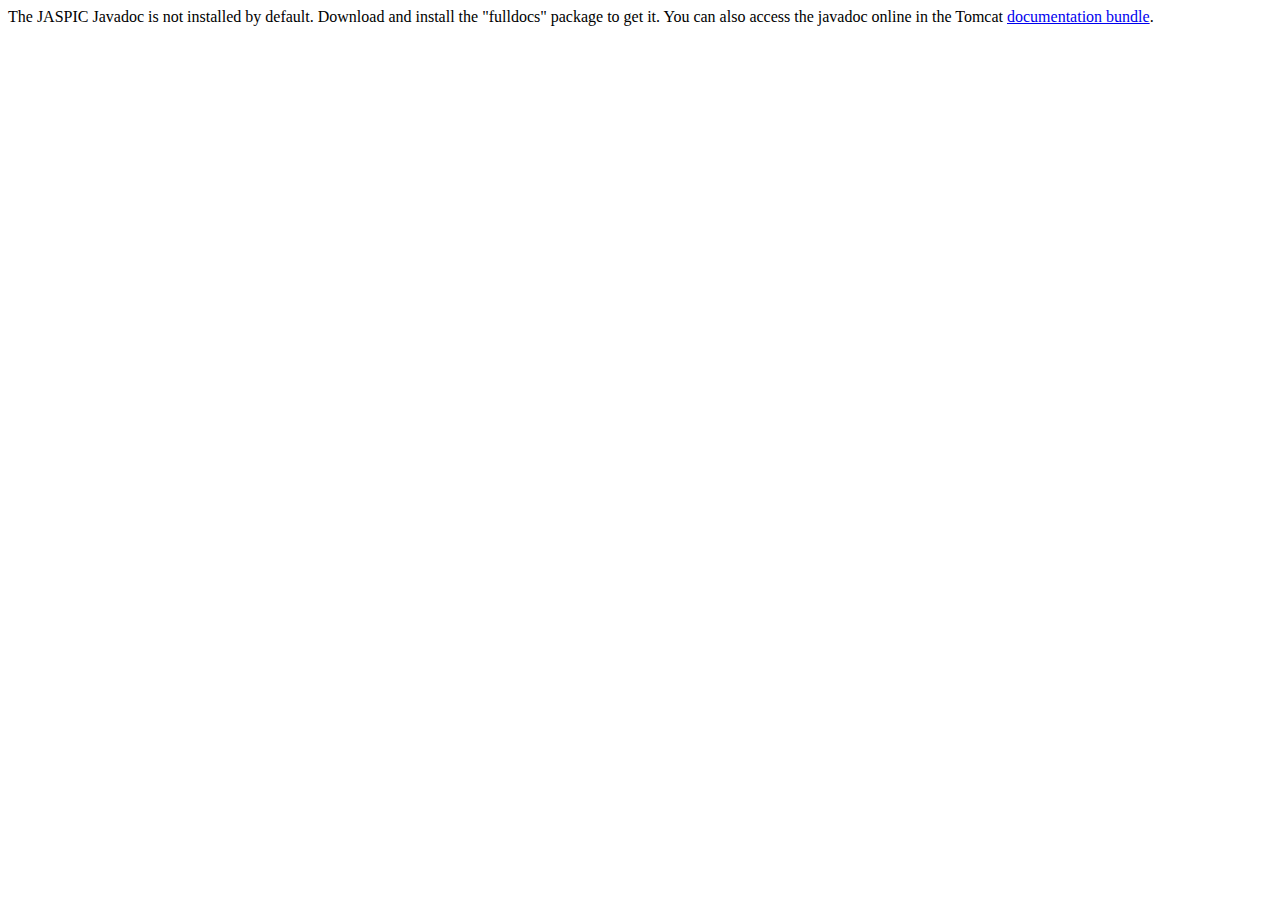
<file: docs/jaspicapi/index.html>
<!--
  Licensed to the Apache Software Foundation (ASF) under one or more
  contributor license agreements.  See the NOTICE file distributed with
  this work for additional information regarding copyright ownership.
  The ASF licenses this file to You under the Apache License, Version 2.0
  (the "License"); you may not use this file except in compliance with
  the License.  You may obtain a copy of the License at

      http://www.apache.org/licenses/LICENSE-2.0

  Unless required by applicable law or agreed to in writing, software
  distributed under the License is distributed on an "AS IS" BASIS,
  WITHOUT WARRANTIES OR CONDITIONS OF ANY KIND, either express or implied.
  See the License for the specific language governing permissions and
  limitations under the License.
-->
<!DOCTYPE html>
<html>
<head>
    <meta charset="UTF-8" />
    <title>API docs</title>
</head>

<body>

The JASPIC Javadoc is not installed by default. Download and install
the "fulldocs" package to get it.

You can also access the javadoc online in the Tomcat
<a href="https://tomcat.apache.org/tomcat-9.0-doc/">
    documentation bundle</a>.

</body>
</html>
</file>
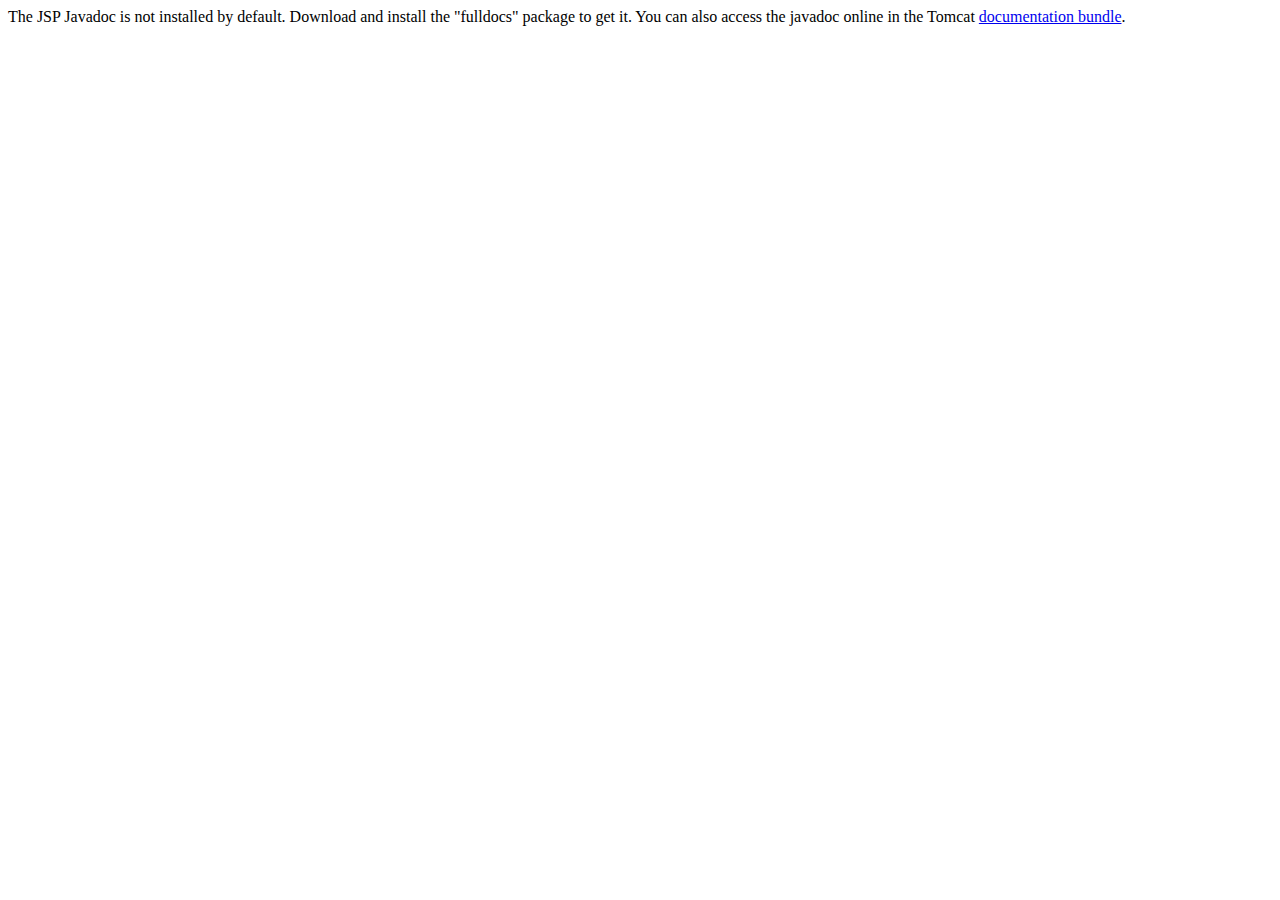
<file: docs/jspapi/index.html>
<!--
  Licensed to the Apache Software Foundation (ASF) under one or more
  contributor license agreements.  See the NOTICE file distributed with
  this work for additional information regarding copyright ownership.
  The ASF licenses this file to You under the Apache License, Version 2.0
  (the "License"); you may not use this file except in compliance with
  the License.  You may obtain a copy of the License at

      http://www.apache.org/licenses/LICENSE-2.0

  Unless required by applicable law or agreed to in writing, software
  distributed under the License is distributed on an "AS IS" BASIS,
  WITHOUT WARRANTIES OR CONDITIONS OF ANY KIND, either express or implied.
  See the License for the specific language governing permissions and
  limitations under the License.
-->
<!DOCTYPE html>
<html>
    <head>
    <meta charset="UTF-8" />
    <title>API docs</title>
</head>

<body>

The JSP Javadoc is not installed by default. Download and install
the "fulldocs" package to get it.

You can also access the javadoc online in the Tomcat
<a href="https://tomcat.apache.org/tomcat-9.0-doc/">
documentation bundle</a>.

</body>
</html>
</file>
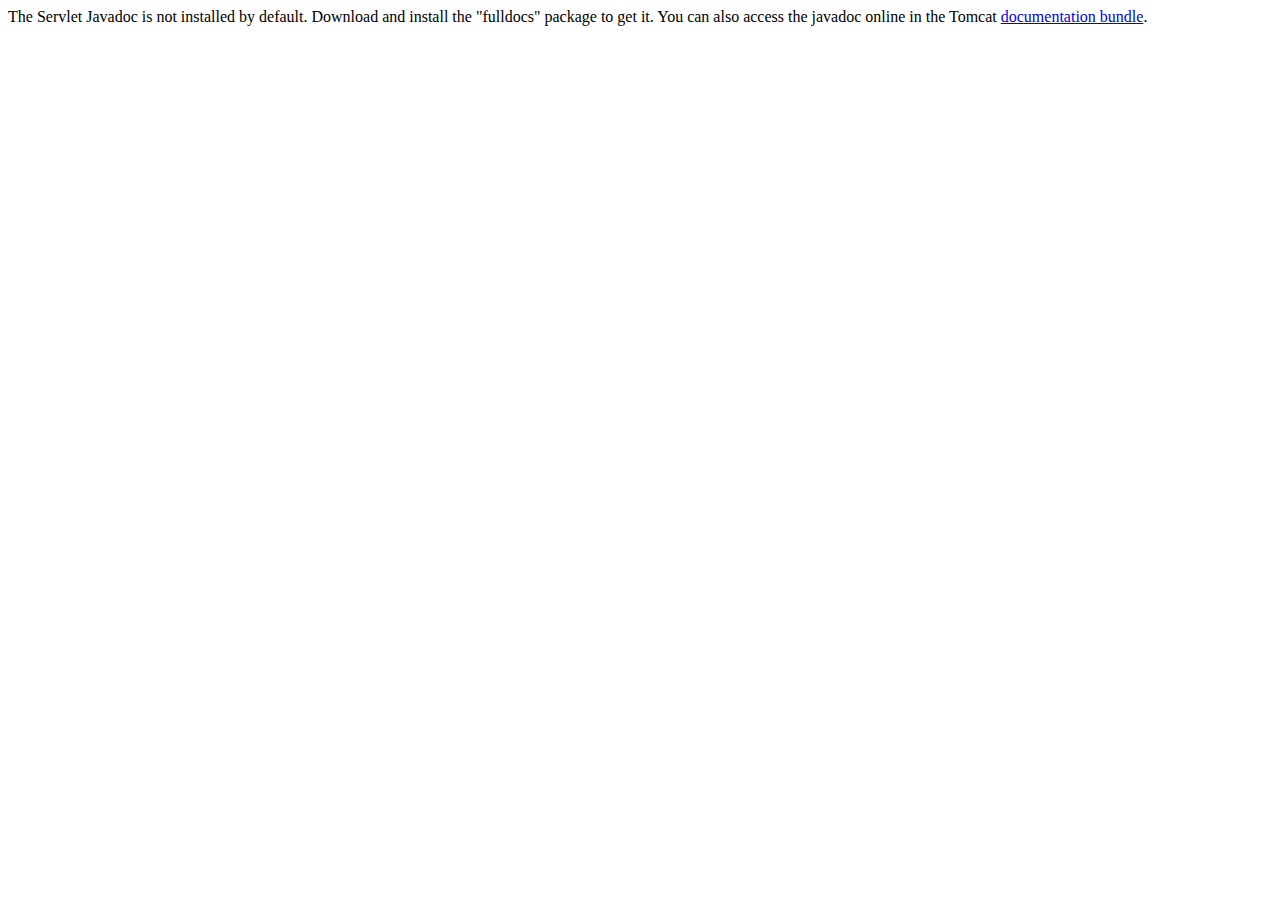
<file: docs/servletapi/index.html>
<!--
  Licensed to the Apache Software Foundation (ASF) under one or more
  contributor license agreements.  See the NOTICE file distributed with
  this work for additional information regarding copyright ownership.
  The ASF licenses this file to You under the Apache License, Version 2.0
  (the "License"); you may not use this file except in compliance with
  the License.  You may obtain a copy of the License at

      http://www.apache.org/licenses/LICENSE-2.0

  Unless required by applicable law or agreed to in writing, software
  distributed under the License is distributed on an "AS IS" BASIS,
  WITHOUT WARRANTIES OR CONDITIONS OF ANY KIND, either express or implied.
  See the License for the specific language governing permissions and
  limitations under the License.
-->
<!DOCTYPE html>
<html>
    <head>
    <meta charset="UTF-8" />
    <title>API docs</title>
</head>

<body>

The Servlet Javadoc is not installed by default. Download and install
the "fulldocs" package to get it.

You can also access the javadoc online in the Tomcat
<a href="https://tomcat.apache.org/tomcat-9.0-doc/">
documentation bundle</a>.

</body>
</html>
</file>
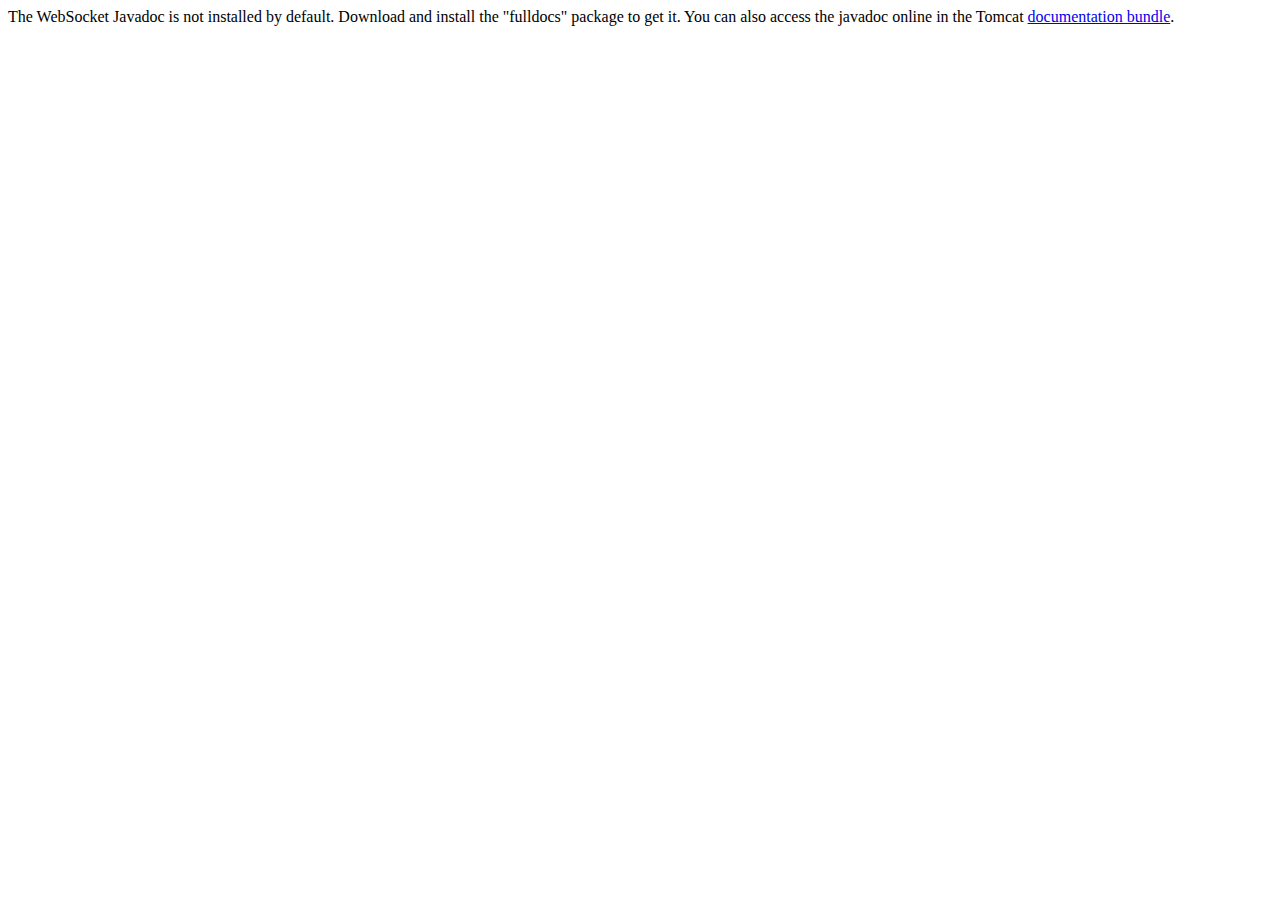
<file: docs/websocketapi/index.html>
<!--
  Licensed to the Apache Software Foundation (ASF) under one or more
  contributor license agreements.  See the NOTICE file distributed with
  this work for additional information regarding copyright ownership.
  The ASF licenses this file to You under the Apache License, Version 2.0
  (the "License"); you may not use this file except in compliance with
  the License.  You may obtain a copy of the License at

      http://www.apache.org/licenses/LICENSE-2.0

  Unless required by applicable law or agreed to in writing, software
  distributed under the License is distributed on an "AS IS" BASIS,
  WITHOUT WARRANTIES OR CONDITIONS OF ANY KIND, either express or implied.
  See the License for the specific language governing permissions and
  limitations under the License.
-->
<!DOCTYPE html>
<html>
    <head>
    <meta charset="UTF-8" />
    <title>API docs</title>
</head>

<body>

The WebSocket Javadoc is not installed by default. Download and install
the "fulldocs" package to get it.

You can also access the javadoc online in the Tomcat
<a href="https://tomcat.apache.org/tomcat-9.0-doc/">
documentation bundle</a>.

</body>
</html>
</file>
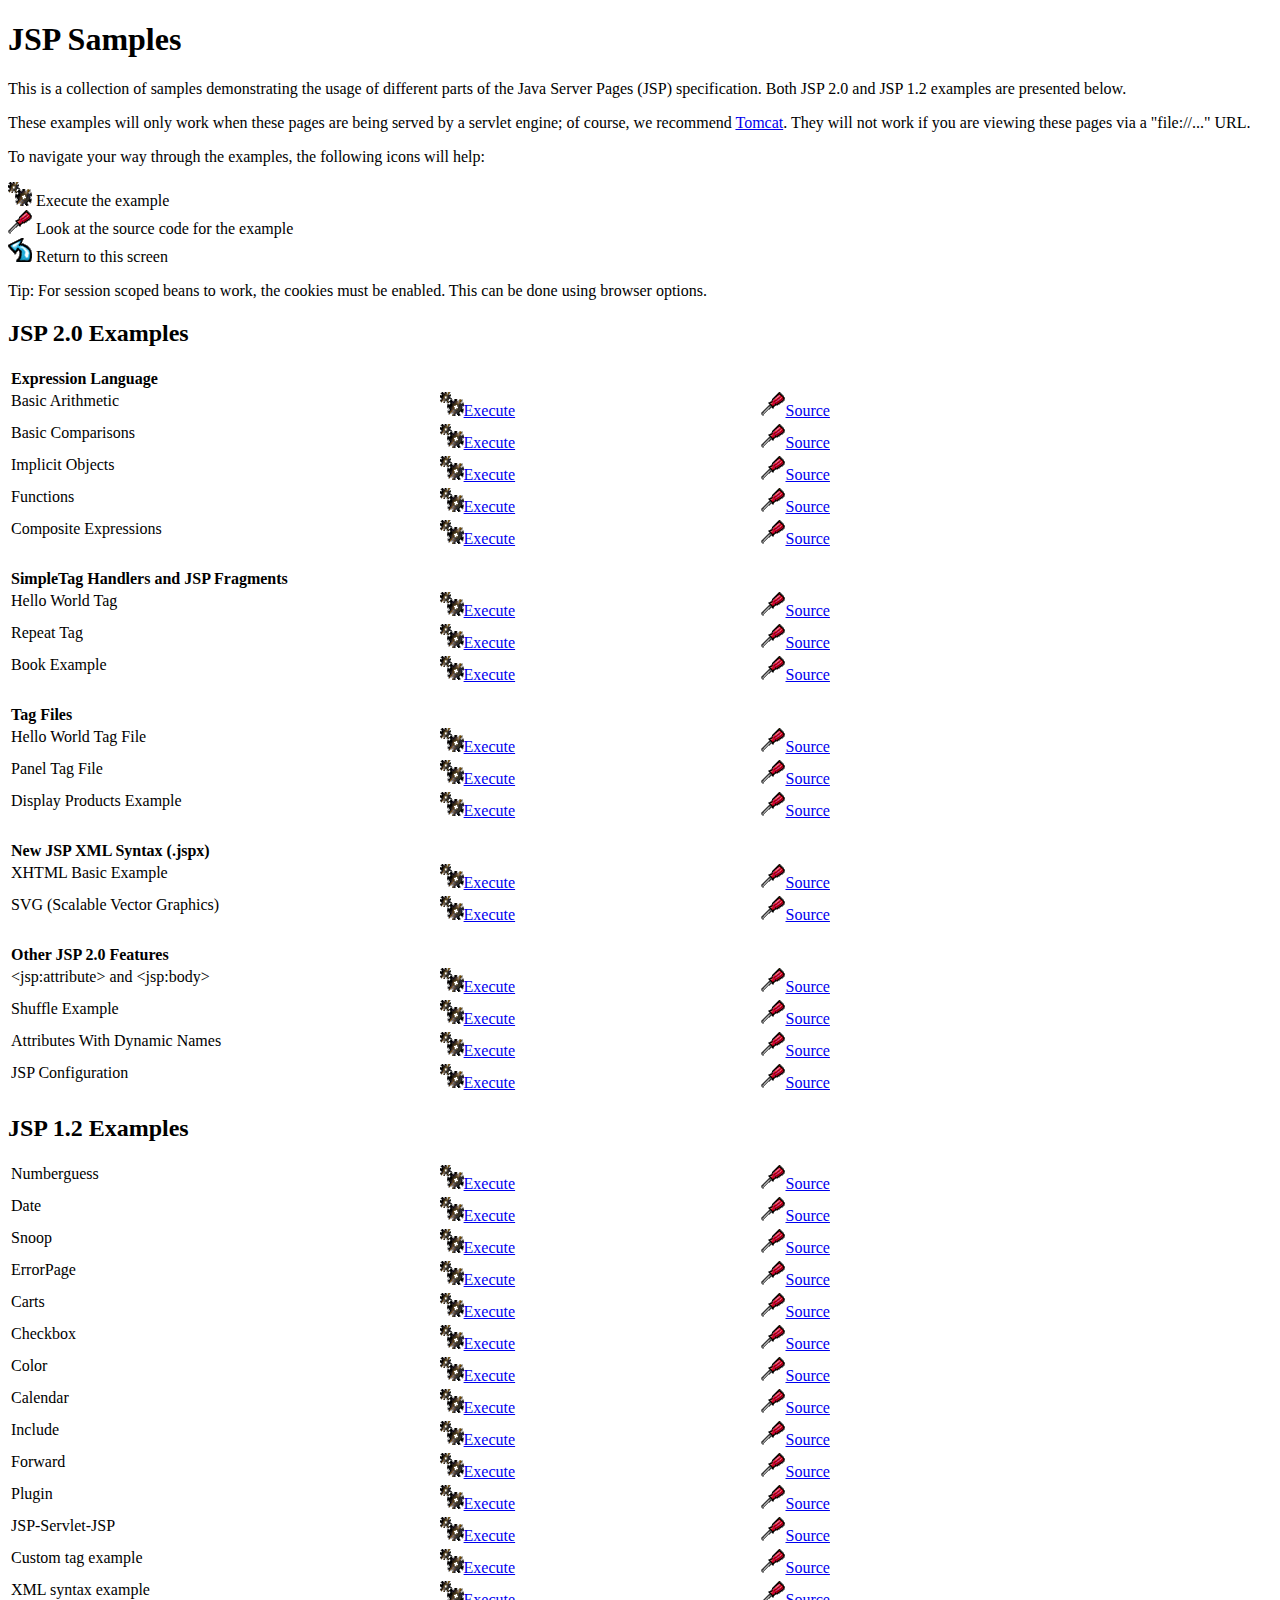
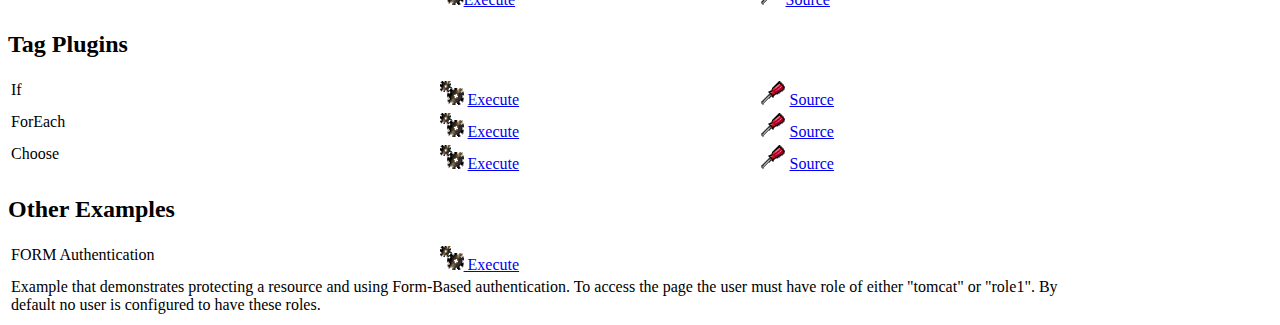
<file: examples/jsp/index.html>
<!--
 Licensed to the Apache Software Foundation (ASF) under one or more
  contributor license agreements.  See the NOTICE file distributed with
  this work for additional information regarding copyright ownership.
  The ASF licenses this file to You under the Apache License, Version 2.0
  (the "License"); you may not use this file except in compliance with
  the License.  You may obtain a copy of the License at

      http://www.apache.org/licenses/LICENSE-2.0

  Unless required by applicable law or agreed to in writing, software
  distributed under the License is distributed on an "AS IS" BASIS,
  WITHOUT WARRANTIES OR CONDITIONS OF ANY KIND, either express or implied.
  See the License for the specific language governing permissions and
  limitations under the License.
-->
<!DOCTYPE html><html lang="en">
<head>
   <meta charset="UTF-8"/>
   <meta name="Author" content="Anil K. Vijendran" />
   <title>JSP Examples</title>
   <style type="text/css">
   img { border: 0; }
   th { text-align: left; }
   tr { vertical-align: top; }
   </style>
</head>
<body>
<h1>JSP
Samples</h1>
<p>This is a collection of samples demonstrating the usage of different
parts of the Java Server Pages (JSP) specification.  Both JSP 2.0 and
JSP 1.2 examples are presented below.
<p>These examples will only work when these pages are being served by a
servlet engine; of course, we recommend
<a href="https://tomcat.apache.org/">Tomcat</a>.
They will not work if you are viewing these pages via a
"file://..." URL.
<p>To navigate your way through the examples, the following icons will
help:</p>
<ul style="list-style-type: none; padding-left: 0;">
<li><img src="images/execute.gif" alt=""> Execute the example</li>
<li><img src="images/code.gif" alt=""> Look at the source code for the example</li>
<li><img src="images/return.gif" alt=""> Return to this screen</li>
</ul>

<p>Tip: For session scoped beans to work, the cookies must be enabled.
This can be done using browser options.</p>
<h2>JSP 2.0 Examples</h2>

<table style="width: 85%;">
<tr>
<th colspan="3">Expression Language</th>
</tr>

<tr>
<td>Basic Arithmetic</td>
<td style="width: 30%;"><a href="jsp2/el/basic-arithmetic.jsp"><img src="images/execute.gif" alt=""></a><a href="jsp2/el/basic-arithmetic.jsp">Execute</a></td>

<td style="width: 30%;"><a href="jsp2/el/basic-arithmetic.html"><img src="images/code.gif" alt=""></a><a href="jsp2/el/basic-arithmetic.html">Source</a></td>
</tr>

<tr>
<td>Basic Comparisons</td>
<td style="width: 30%;"><a href="jsp2/el/basic-comparisons.jsp"><img src="images/execute.gif" alt=""></a><a href="jsp2/el/basic-comparisons.jsp">Execute</a></td>

<td style="width: 30%;"><a href="jsp2/el/basic-comparisons.html"><img src="images/code.gif" alt=""></a><a href="jsp2/el/basic-comparisons.html">Source</a></td>
</tr>

<tr>
<td>Implicit Objects</td>
<td style="width: 30%;"><a href="jsp2/el/implicit-objects.jsp?foo=bar"><img src="images/execute.gif" alt=""></a><a href="jsp2/el/implicit-objects.jsp?foo=bar">Execute</a></td>

<td style="width: 30%;"><a href="jsp2/el/implicit-objects.html"><img src="images/code.gif" alt=""></a><a href="jsp2/el/implicit-objects.html">Source</a></td>
</tr>
<tr>

<td>Functions</td>
<td style="width: 30%;"><a href="jsp2/el/functions.jsp?foo=JSP+2.0"><img src="images/execute.gif" alt=""></a><a href="jsp2/el/functions.jsp?foo=JSP+2.0">Execute</a></td>

<td style="width: 30%;"><a href="jsp2/el/functions.html"><img src="images/code.gif" alt=""></a><a href="jsp2/el/functions.html">Source</a></td>
</tr>

<tr>
<td>Composite Expressions</td>
<td style="width: 30%;"><a href="jsp2/el/composite.jsp"><img src="images/execute.gif" alt=""></a><a href="jsp2/el/composite.jsp">Execute</a></td>

<td style="width: 30%;"><a href="jsp2/el/composite.html"><img src="images/code.gif" alt=""></a><a href="jsp2/el/composite.html">Source</a></td>
</tr>


<tr>
<th colspan="3"><br />SimpleTag Handlers and JSP Fragments</th>
</tr>

<tr>
<td>Hello World Tag</td>
<td style="width: 30%;"><a href="jsp2/simpletag/hello.jsp"><img src="images/execute.gif" alt=""></a><a href="jsp2/simpletag/hello.jsp">Execute</a></td>

<td style="width: 30%;"><a href="jsp2/simpletag/hello.html"><img src="images/code.gif" alt=""></a><a href="jsp2/simpletag/hello.html">Source</a></td>
</tr>

<tr>
<td>Repeat Tag</td>
<td style="width: 30%;"><a href="jsp2/simpletag/repeat.jsp"><img src="images/execute.gif" alt=""></a><a href="jsp2/simpletag/repeat.jsp">Execute</a></td>

<td style="width: 30%;"><a href="jsp2/simpletag/repeat.html"><img src="images/code.gif" alt=""></a><a href="jsp2/simpletag/repeat.html">Source</a></td>
</tr>

<tr>
<td>Book Example</td>
<td style="width: 30%;"><a href="jsp2/simpletag/book.jsp"><img src="images/execute.gif" alt=""></a><a href="jsp2/simpletag/book.jsp">Execute</a></td>

<td style="width: 30%;"><a href="jsp2/simpletag/book.html"><img src="images/code.gif" alt=""></a><a href="jsp2/simpletag/book.html">Source</a></td>
</tr>

<tr>
<th colspan="3"><br />Tag Files</th>
</tr>

<tr>
<td>Hello World Tag File</td>
<td style="width: 30%;"><a href="jsp2/tagfiles/hello.jsp"><img src="images/execute.gif" alt=""></a><a href="jsp2/tagfiles/hello.jsp">Execute</a></td>

<td style="width: 30%;"><a href="jsp2/tagfiles/hello.html"><img src="images/code.gif" alt=""></a><a href="jsp2/tagfiles/hello.html">Source</a></td>
</tr>

<tr>
<td>Panel Tag File</td>
<td style="width: 30%;"><a href="jsp2/tagfiles/panel.jsp"><img src="images/execute.gif" alt=""></a><a href="jsp2/tagfiles/panel.jsp">Execute</a></td>

<td style="width: 30%;"><a href="jsp2/tagfiles/panel.html"><img src="images/code.gif" alt=""></a><a href="jsp2/tagfiles/panel.html">Source</a></td>
</tr>

<tr>
<td>Display Products Example</td>
<td style="width: 30%;"><a href="jsp2/tagfiles/products.jsp"><img src="images/execute.gif" alt=""></a><a href="jsp2/tagfiles/products.jsp">Execute</a></td>

<td style="width: 30%;"><a href="jsp2/tagfiles/products.html"><img src="images/code.gif" alt=""></a><a href="jsp2/tagfiles/products.html">Source</a></td>
</tr>

<tr>
<th colspan="3"><br />New JSP XML Syntax (.jspx)</th>
</tr>

<tr>
<td>XHTML Basic Example</td>
<td style="width: 30%;"><a href="jsp2/jspx/basic.jspx"><img src="images/execute.gif" alt=""></a><a href="jsp2/jspx/basic.jspx">Execute</a></td>

<td style="width: 30%;"><a href="jsp2/jspx/basic.html"><img src="images/code.gif" alt=""></a><a href="jsp2/jspx/basic.html">Source</a></td>
</tr>

<tr>
<td>SVG (Scalable Vector Graphics)</td>
<td style="width: 30%;"><a href="jsp2/jspx/svgexample.html"><img src="images/execute.gif" alt=""></a><a href="jsp2/jspx/svgexample.html">Execute</a></td>

<td style="width: 30%;"><a href="jsp2/jspx/textRotate.html"><img src="images/code.gif" alt=""></a><a href="jsp2/jspx/textRotate.html">Source</a></td>
</tr>

<tr>
<th colspan="3"><br />Other JSP 2.0 Features</th>
</tr>

<tr>
<td>&lt;jsp:attribute&gt; and &lt;jsp:body&gt;</td>
<td style="width: 30%;"><a href="jsp2/jspattribute/jspattribute.jsp"><img src="images/execute.gif" alt=""></a><a href="jsp2/jspattribute/jspattribute.jsp">Execute</a></td>

<td style="width: 30%;"><a href="jsp2/jspattribute/jspattribute.html"><img src="images/code.gif" alt=""></a><a href="jsp2/jspattribute/jspattribute.html">Source</a></td>
</tr>

<tr>
<td>Shuffle Example</td>
<td style="width: 30%;"><a href="jsp2/jspattribute/shuffle.jsp"><img src="images/execute.gif" alt=""></a><a href="jsp2/jspattribute/shuffle.jsp">Execute</a></td>

<td style="width: 30%;"><a href="jsp2/jspattribute/shuffle.html"><img src="images/code.gif" alt=""></a><a href="jsp2/jspattribute/shuffle.html">Source</a></td>
</tr>

<tr>
<td>Attributes With Dynamic Names</td>
<td style="width: 30%;"><a href="jsp2/misc/dynamicattrs.jsp"><img src="images/execute.gif" alt=""></a><a href="jsp2/misc/dynamicattrs.jsp">Execute</a></td>

<td style="width: 30%;"><a href="jsp2/misc/dynamicattrs.html"><img src="images/code.gif" alt=""></a><a href="jsp2/misc/dynamicattrs.html">Source</a></td>
</tr>

<tr>
<td>JSP Configuration</td>
<td style="width: 30%;"><a href="jsp2/misc/config.jsp"><img src="images/execute.gif" alt=""></a><a href="jsp2/misc/config.jsp">Execute</a></td>

<td style="width: 30%;"><a href="jsp2/misc/config.html"><img src="images/code.gif" alt=""></a><a href="jsp2/misc/config.html">Source</a></td>
</tr>

</table>

<h2>JSP 1.2 Examples</h2>
<table style="width: 85%;">
<tr>
<td>Numberguess</td>

<td style="width: 30%;"><a href="num/numguess.jsp"><img src="images/execute.gif" alt=""></a><a href="num/numguess.jsp">Execute</a></td>

<td style="width: 30%;"><a href="num/numguess.html"><img src="images/code.gif" alt=""></a><a href="num/numguess.html">Source</a></td>
</tr>

<tr>
<td>Date</td>

<td style="width: 30%;"><a href="dates/date.jsp"><img src="images/execute.gif" alt=""></a><a href="dates/date.jsp">Execute</a></td>

<td style="width: 30%;"><a href="dates/date.html"><img src="images/code.gif" alt=""></a><a href="dates/date.html">Source</a></td>
</tr>

<tr>
<td>Snoop</td>

<td style="width: 30%;"><a href="snp/snoop.jsp"><img src="images/execute.gif" alt=""></a><a href="snp/snoop.jsp">Execute</a></td>

<td style="width: 30%;"><a href="snp/snoop.html"><img src="images/code.gif" alt=""></a><a href="snp/snoop.html">Source</a></td>
</tr>

<tr>
<td>ErrorPage</td>

<td style="width: 30%;"><a href="error/error.html"><img src="images/execute.gif" alt=""></a><a href="error/error.html">Execute</a></td>

<td style="width: 30%;"><a href="error/er.html"><img src="images/code.gif" alt=""></a><a href="error/er.html">Source</a></td>
</tr>

<tr>
<td>Carts</td>

<td style="width: 30%;"><a href="sessions/carts.html"><img src="images/execute.gif" alt=""></a><a href="sessions/carts.html">Execute</a></td>

<td style="width: 30%;"><a href="sessions/crt.html"><img src="images/code.gif" alt=""></a><a href="sessions/crt.html">Source</a></td>
</tr>

<tr>
<td>Checkbox</td>

<td style="width: 30%;"><a href="checkbox/check.html"><img src="images/execute.gif" alt=""></a><a href="checkbox/check.html">Execute</a></td>

<td style="width: 30%;"><a href="checkbox/cresult.html"><img src="images/code.gif" alt=""></a><a href="checkbox/cresult.html">Source</a></td>
</tr>

<tr>
<td>Color</td>

<td style="width: 30%;"><a href="colors/colors.html"><img src="images/execute.gif" alt=""></a><a href="colors/colors.html">Execute</a></td>

<td style="width: 30%;"><a href="colors/clr.html"><img src="images/code.gif" alt=""></a><a href="colors/clr.html">Source</a></td>
</tr>

<tr>
<td>Calendar</td>

<td style="width: 30%;"><a href="cal/login.html"><img src="images/execute.gif" alt=""></a><a href="cal/login.html">Execute</a></td>

<td style="width: 30%;"><a href="cal/calendar.html"><img src="images/code.gif" alt=""></a><a href="cal/calendar.html">Source</a></td>
</tr>

<tr>
<td>Include</td>

<td style="width: 30%;"><a href="include/include.jsp"><img src="images/execute.gif" alt=""></a><a href="include/include.jsp">Execute</a></td>

<td style="width: 30%;"><a href="include/inc.html"><img src="images/code.gif" alt=""></a><a href="include/inc.html">Source</a></td>
</tr>

<tr>
<td>Forward</td>

<td style="width: 30%;"><a href="forward/forward.jsp"><img src="images/execute.gif" alt=""></a><a href="forward/forward.jsp">Execute</a></td>

<td style="width: 30%;"><a href="forward/fwd.html"><img src="images/code.gif" alt=""></a><a href="forward/fwd.html">Source</a></td>
</tr>

<tr>
<td>Plugin</td>

<td style="width: 30%;"><a href="plugin/plugin.jsp"><img src="images/execute.gif" alt=""></a><a href="plugin/plugin.jsp">Execute</a></td>

<td style="width: 30%;"><a href="plugin/plugin.html"><img src="images/code.gif" alt=""></a><a href="plugin/plugin.html">Source</a></td>
</tr>

<tr>
<td>JSP-Servlet-JSP</td>

<td style="width: 30%;"><a href="jsptoserv/jsptoservlet.jsp"><img src="images/execute.gif" alt=""></a><a href="jsptoserv/jsptoservlet.jsp">Execute</a></td>

<td style="width: 30%;"><a href="jsptoserv/jts.html"><img src="images/code.gif" alt=""></a><a href="jsptoserv/jts.html">Source</a></td>
</tr>

<tr>
<td>Custom tag example</td>

<td style="width: 30%;"><a href="simpletag/foo.jsp"><img src="images/execute.gif" alt=""></a><a href="simpletag/foo.jsp">Execute</a></td>

<td style="width: 30%;"><a href="simpletag/foo.html"><img src="images/code.gif" alt=""></a><a href="simpletag/foo.html">Source</a></td>
</tr>

<tr>
<td>XML syntax example</td>
<td style="width: 30%;"><a href="xml/xml.jsp"><img src="images/execute.gif" alt=""></a><a href="xml/xml.jsp">Execute</a></td>

<td style="width: 30%;"><a href="xml/xml.html"><img src="images/code.gif" alt=""></a><a href="xml/xml.html">Source</a></td>
</tr>

</table>

<h2>Tag Plugins</h2>
<table style="width: 85%;">

<tr>
  <td>If</td>
  <td style="width: 30%;">
    <a href="tagplugin/if.jsp"><img src="images/execute.gif" alt=""></a>
    <a href="tagplugin/if.jsp">Execute</a>
  </td>
  <td style="width: 30%;">
    <a href="tagplugin/if.html"><img src="images/code.gif" alt=""></a>
    <a href="tagplugin/if.html">Source</a>
  </td>
</tr>

<tr>
  <td>ForEach</td>
  <td style="width: 30%;">
    <a href="tagplugin/foreach.jsp"><img src="images/execute.gif" alt=""></a>
    <a href="tagplugin/foreach.jsp">Execute</a>
  </td>
  <td style="width: 30%;">
    <a href="tagplugin/foreach.html"><img src="images/code.gif" alt=""></a>
    <a href="tagplugin/foreach.html">Source</a>
  </td>
</tr>

<tr>
  <td>Choose</td>
  <td style="width: 30%;">
    <a href="tagplugin/choose.jsp"><img src="images/execute.gif" alt=""></a>
    <a href="tagplugin/choose.jsp">Execute</a>
  </td>
  <td style="width: 30%;">
    <a href="tagplugin/choose.html"><img src="images/code.gif" alt=""></a>
    <a href="tagplugin/choose.html">Source</a>
  </td>
</tr>

</table>

<h2>Other Examples</h2>
<table style="width: 85%;">

<tr>
  <td>FORM Authentication</td>
  <td style="width: 30%;">
    <a href="security/protected/index.jsp"><img src="images/execute.gif" alt=""> Execute</a>
  </td>
  <td style="width: 30%;"></td>
</tr>
<tr>
  <td colspan="3">Example that demonstrates protecting a resource and
    using Form-Based authentication. To access the page the user must
    have role of either "tomcat" or "role1". By default no user
    is configured to have these roles.</td>
</tr>

</table>
</body>
</html>
</file>
<file: docs/images/docs-stylesheet.css>
@charset "utf-8";
/*
  Licensed to the Apache Software Foundation (ASF) under one or more
  contributor license agreements.  See the NOTICE file distributed with
  this work for additional information regarding copyright ownership.
  The ASF licenses this file to You under the Apache License, Version 2.0
  (the "License"); you may not use this file except in compliance with
  the License.  You may obtain a copy of the License at

      http://www.apache.org/licenses/LICENSE-2.0

  Unless required by applicable law or agreed to in writing, software
  distributed under the License is distributed on an "AS IS" BASIS,
  WITHOUT WARRANTIES OR CONDITIONS OF ANY KIND, either express or implied.
  See the License for the specific language governing permissions and
  limitations under the License.
*/

/* Fonts */
@import url("fonts/fonts.css");

/* General style */

h1, h2, h3, h4, h5, h6, th {
  font-weight: 600;
}

body {
  margin: 0;
}

body, input {
  font-family: 'Open Sans', sans-serif;
  font-size: 10.5pt;
}

code, pre {
  font-family: Consolas, monospace;
}

img {
  border: 0;
}

table {
  border-collapse: collapse;
  text-align: left;
}
table *:not(table) {
  /* Prevent border-collapsing for table child elements like <div> */
  border-collapse: separate;
}

th {
  text-align: left;
}

main {
  /* Remove this once all IEs support <main> element */
  display: block;
}


/* Layout */

#wrapper {
  min-width: 400px;
}

#header {
  border-bottom: 1px solid #bbb;
}

@media not print {
    #header {
        box-shadow: 0 0 7px #aaa;
    }
}

#header > div {
  padding-left: 15px;
  padding-right: 15px;

  /* Work-around for old browsers: */
  background-color: #F8F3E4;
  background: linear-gradient(to bottom, #ffffff -10%, #F8F3E4 100%);
  position: relative;
}

#header .logo {
  float: left;
  padding-top: 10px;
  min-width: 190px;
}

#header .logo  img{
  /* To avoid that the Font Descender being added to the parent div's height */
  vertical-align: middle;
}

#header .asfLogo {
  float: right;
  position: relative;
  top: 8px;
}

#header h1 {
  margin-top: 0.6em;
  margin-bottom: 0;
}

#header .versionInfo {
  font-size: 13pt;
  margin-bottom: 1em;
}

#middle {
  display: table;
  table-layout: fixed;
  margin: 0;
  width: 100%;
}
#middle > div { display: table-row; }
#middle > div > div { display: table-cell; vertical-align: top; }



#mainLeft {
  width: 190px;
}

#mainLeft > div {
  margin-top: -1px; /* to overwrite border of element above */
  padding-left: 16px;
  padding-right: 14px;
  padding-top: 6px;
  padding-bottom: 15px;
  background-color: #F8F3E4;
  border-right: 1px solid #bbb;
  border-bottom: 1px solid #bbb;
  font-size: 10pt;
  border-bottom-right-radius: 20px;
  box-shadow: 0 0 5px #aaa;
}

#mainLeft h2 {
  margin-bottom: 0.2em;
  font-size: 1.2em;
}

#mainLeft ul {
  padding: 0;
  margin: 0;
  list-style-type: none;
}

#mainLeft ul a {
  text-indent: -0.6em;
  padding-left: 1.4em;
  display: block;
  text-decoration: none;
  color: #444;
}
#mainLeft ul a:hover {
  color: #000;
  background-color: #D1c9b9;
}

#mainRight {
  padding-left: 14px;
  padding-right: 20px;

}

#footer {
  margin-top: 30px;
  padding-top: 20px;
  padding-bottom: 20px;
  padding-left: 20px;
  padding-right: 20px;
  border-top: 1px solid #ccc;
  color: #444;
  text-align: center;
  /* font-style: italic; */
  font-size: 9pt;
}


/* Content */

#content div.text {
  padding-left: 1em;
  padding-left: 1em;
}

#content h3, #content h4, #content h5, #content h6 {
  padding-left: 5px;
  padding-right: 5px;
  background-color: #eaeaea;
}

@media not print {
    #content h3, #content h4, #content h5, #content h6 {
        border: 1px solid #ccc;
        border-radius: 4px;
    }
}

#content h4, #content h5, #content h6 {
  background-color: #f6f6f6;
}

code {
  background-color: rgb(224,255,255);
}

div.codeBox pre code, code.attributeName, code.propertyName, code.noHighlight, .noHighlight code {
  background-color: transparent;
}
div.codeBox {
  overflow: auto;
  margin: 1em 0;
}
div.codeBox pre {
  margin: 0;
  padding: 4px;
  border: 1px solid #999;
  border-radius: 5px;
  background-color: #eff8ff;
  display: table; /* To prevent <pre>s from taking the complete available width. */
  /*
  When it is officially supported, use the following CSS instead of display: table
  to prevent big <pre>s from exceeding the browser window:
  max-width: available;
  width: min-content;
  */
}

div.codeBox pre.wrap {
  white-space: pre-wrap;
}


table.defaultTable tr, table.detail-table tr {
    border: 1px solid #CCC;
}

table.defaultTable tr:nth-child(even), table.detail-table tr:nth-child(even) {
    background-color: #FAFBFF;
}

table.defaultTable tr:nth-child(odd), table.detail-table tr:nth-child(odd) {
    background-color: #EEEFFF;
}

table.defaultTable th, table.detail-table th {
  background-color: #88b;
  color: #fff;
}

table.defaultTable th, table.defaultTable td, table.detail-table th, table.detail-table td {
  padding: 5px 8px;
}


p.notice {
  border: 1px solid rgb(255, 0, 0);
  background-color: rgb(238, 238, 238);
  color: rgb(0, 51, 102);
  padding: 0.5em;
  margin: 1em 2em 1em 1em;
}


/* Changelog-Styles */

ul.changelog {
  padding-left: 1em;
  list-style-type: none;
}

ul.changelog  li{
  padding-top: 5px;
  padding-bottom: 5px;
}

ul.changelog img {
  vertical-align: middle
}


/* Printer-only Styles */
@media print {
    .noPrint { display: none; }
    #middle > div > div#mainLeft { display: none; }
    a { color: inherit; text-decoration: none; }
}

/* Fix for Comments section which contains a <h4> */
#comments_thread h1, #comments_thread h2, #comments_thread h3, #comments_thread h4, #comments_thread h5, #comments_thread h6 {
    border: none;
    background-color: transparent;
}
</file>
